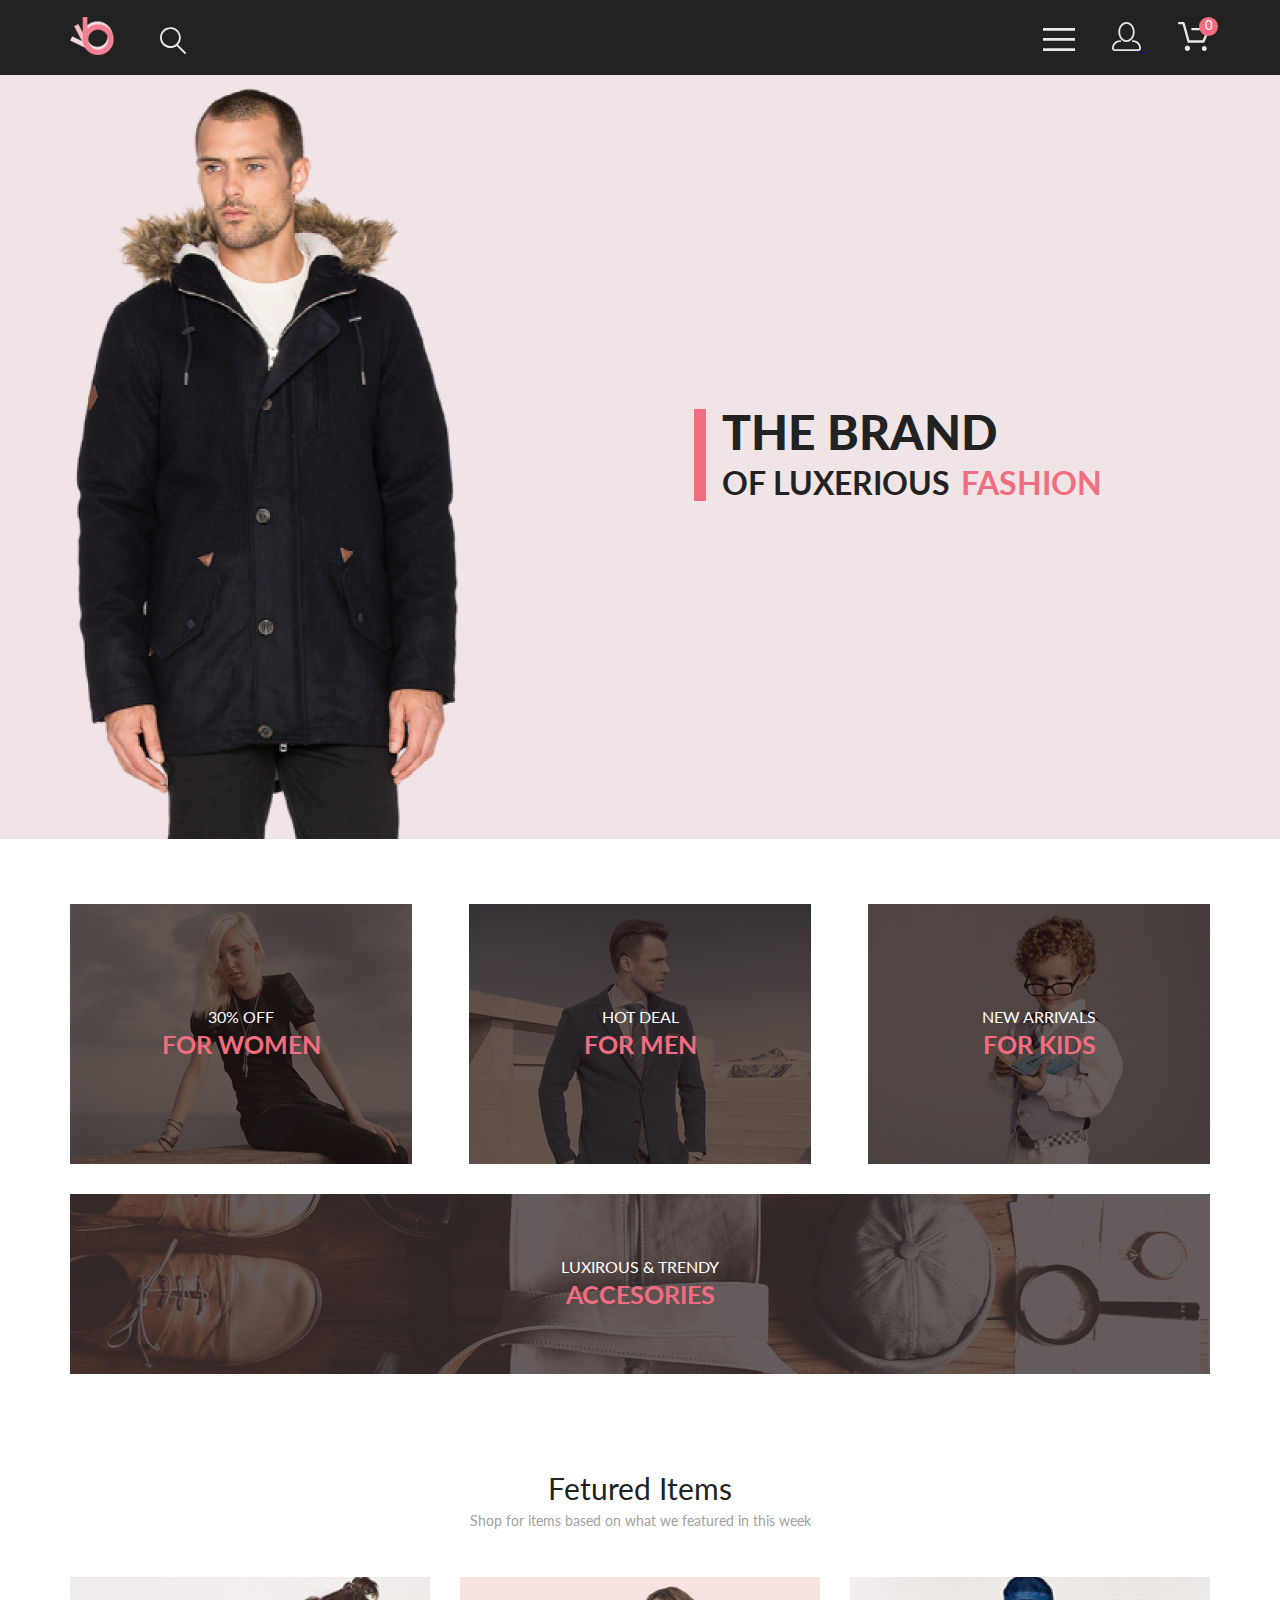
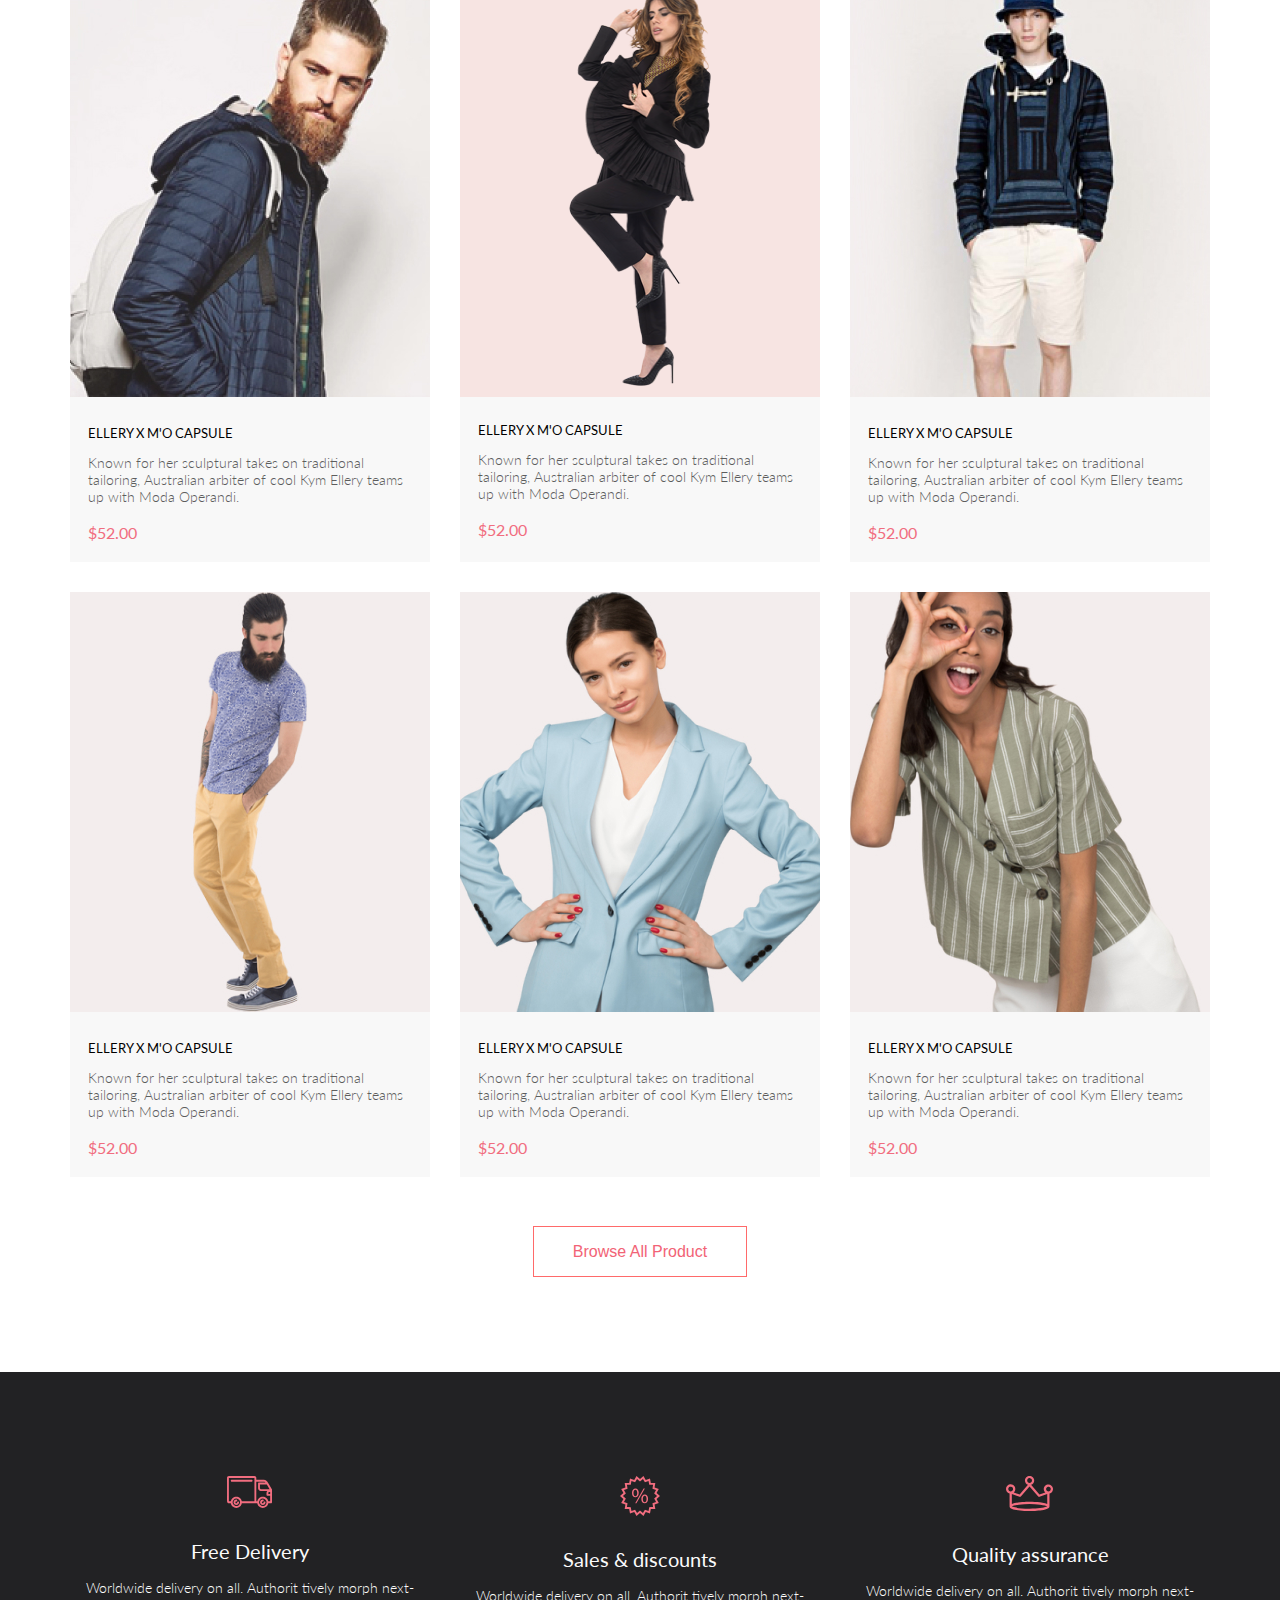
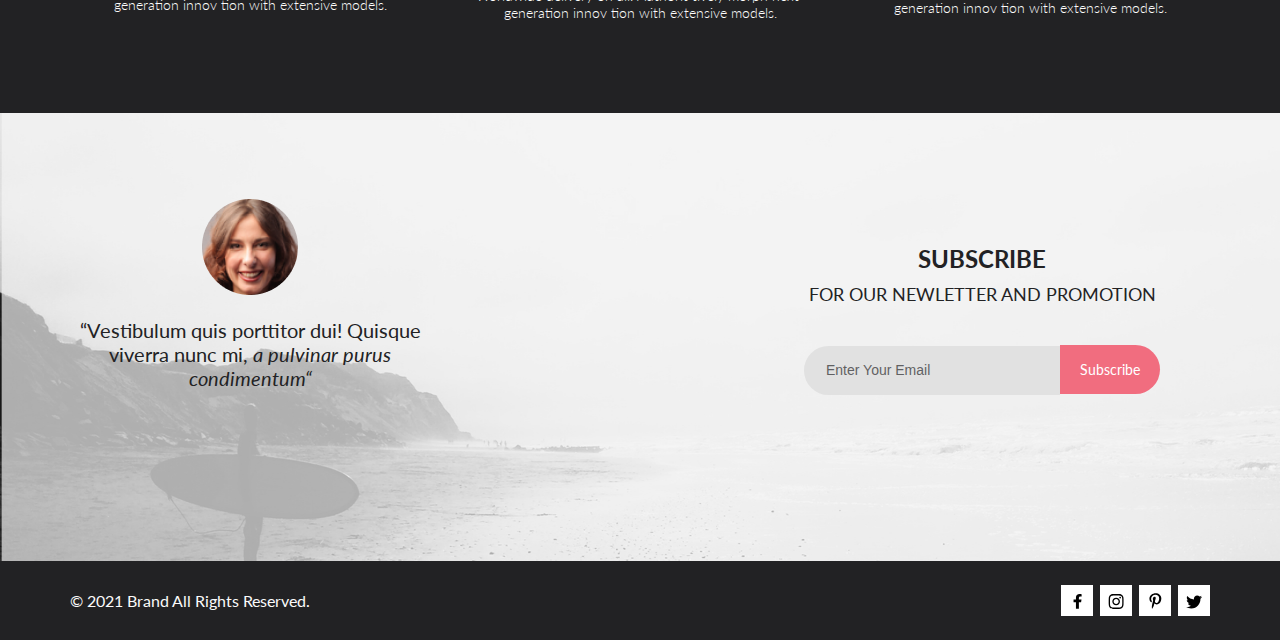
<file: index.html>
<!DOCTYPE html>
<html lang="en">

<head>
    <meta charset="UTF-8">
    <meta http-equiv="X-UA-Compatible" content="IE=edge">
    <meta name="viewport" content="width=device-width, initial-scale=1.0">
    <title>Index page</title>
    <link rel="stylesheet" href="css/style.css">
    <link rel="preconnect" href="https://fonts.googleapis.com">
    <link rel="preconnect" href="https://fonts.gstatic.com" crossorigin>
    <link href="https://fonts.googleapis.com/css2?family=Lato:wght@300;400;700;900&display=swap" rel="stylesheet">
</head>

<body>
    <header class="navigation">
        <div class="container">
            <div class="nav__items">
                <div class="left__nav">
                    <a href="index.html"><img src="img/index/menu/logo.svg" alt="logo" class="logo"></a>
                    <a href="product.html" class="search"><svg width="27" height="28" viewBox="0 0 27 28"
                            xmlns="http://www.w3.org/2000/svg">
                            <path
                                d="M19.0596 17.6259C20.6713 15.8658 21.6282 13.6048 21.7698 11.2225C21.9113 8.84018 21.2288 6.48173 19.8369 4.54318C18.445 2.60463 16.4285 1.20404 14.126 0.576619C11.8234 -0.0508009 9.3751 0.13316 7.19217 1.09761C5.00923 2.06205 3.22463 3.74825 2.13804 5.87302C1.05145 7.9978 0.729054 10.4318 1.225 12.7661C1.72094 15.1005 3.00501 17.1932 4.86158 18.6927C6.71814 20.1922 9.03413 21.0072 11.4206 21.0009C13.673 21.004 15.8645 20.27 17.6606 18.9109L25.4086 26.7179C25.4941 26.807 25.5965 26.8781 25.7099 26.927C25.8232 26.9759 25.9452 27.0017 26.0686 27.0029C26.1923 27.0033 26.3148 26.9782 26.4283 26.9292C26.5419 26.8801 26.6441 26.8082 26.7286 26.7179C26.9025 26.537 26.9997 26.2958 26.9997 26.0449C26.9997 25.794 26.9025 25.5528 26.7286 25.3719L19.0596 17.6259ZM2.88662 10.5009C2.89946 8.81563 3.41094 7.17187 4.35659 5.77685C5.30224 4.38183 6.63972 3.29801 8.20044 2.662C9.76115 2.02599 11.4752 1.86627 13.1266 2.20298C14.7779 2.53969 16.2926 3.35775 17.4797 4.55404C18.6668 5.75033 19.4732 7.27129 19.7972 8.92519C20.1212 10.5791 19.9483 12.2919 19.3002 13.8476C18.6522 15.4034 17.5581 16.7325 16.1559 17.6674C14.7536 18.6023 13.1059 19.1011 11.4206 19.1009C9.14916 19.0901 6.97482 18.1784 5.37484 16.566C3.77486 14.9537 2.87998 12.7724 2.88662 10.5009Z" />
                        </svg>
                    </a>
                </div>

                <div class="right__nav">
                    <a href="#"><svg width="32" height="23" viewBox="0 0 32 23" class="right__nav__burger"
                            xmlns="http://www.w3.org/2000/svg">
                            <path d="M0 23V20.31H32V23H0ZM0 12.76V10.07H32V12.76H0ZM0 2.69V0H32V2.69H0Z" />
                        </svg></a>

                    <nav class="main-menu main-menu-close">
                        <!--main-menu-close-->
                        <div class="main-menu-box">
                            <button class="main-menu-close-btn"><svg width="13" height="13" viewBox="0 0 13 13"
                                    class="main-menu-close-btn-svg" xmlns="http://www.w3.org/2000/svg">
                                    <path
                                        d="M7.4158 6.00409L11.7158 1.71409C11.9041 1.52579 12.0099 1.27039 12.0099 1.00409C12.0099 0.73779 11.9041 0.482395 11.7158 0.294092C11.5275 0.105788 11.2721 0 11.0058 0C10.7395 0 10.4841 0.105788 10.2958 0.294092L6.0058 4.59409L1.7158 0.294092C1.52749 0.105788 1.2721 -1.9841e-09 1.0058 0C0.739497 1.9841e-09 0.484102 0.105788 0.295798 0.294092C0.107495 0.482395 0.0017066 0.73779 0.0017066 1.00409C0.0017066 1.27039 0.107495 1.52579 0.295798 1.71409L4.5958 6.00409L0.295798 10.2941C0.20207 10.3871 0.127676 10.4977 0.0769072 10.6195C0.0261385 10.7414 0 10.8721 0 11.0041C0 11.1361 0.0261385 11.2668 0.0769072 11.3887C0.127676 11.5105 0.20207 11.6211 0.295798 11.7141C0.388761 11.8078 0.499362 11.8822 0.621222 11.933C0.743081 11.9838 0.873786 12.0099 1.0058 12.0099C1.13781 12.0099 1.26852 11.9838 1.39038 11.933C1.51223 11.8822 1.62284 11.8078 1.7158 11.7141L6.0058 7.41409L10.2958 11.7141C10.3888 11.8078 10.4994 11.8822 10.6212 11.933C10.7431 11.9838 10.8738 12.0099 11.0058 12.0099C11.1378 12.0099 11.2685 11.9838 11.3904 11.933C11.5122 11.8822 11.6228 11.8078 11.7158 11.7141C11.8095 11.6211 11.8839 11.5105 11.9347 11.3887C11.9855 11.2668 12.0116 11.1361 12.0116 11.0041C12.0116 10.8721 11.9855 10.7414 11.9347 10.6195C11.8839 10.4977 11.8095 10.3871 11.7158 10.2941L7.4158 6.00409Z" />
                                </svg></button>
                            <p class="main-menu-title">MENU</p>
                            <ul class="main-menu-list">
                                <li class="main-menu-item"><a href="catalog.html" class="main-menu-link">MAN</a>
                                    <ul class="main-submenu">
                                        <li class="main-submenu-item"><a href="#"
                                                class="main-submenu-link">Accessories</a>
                                        </li>
                                        <li class="main-submenu-item"><a href="#" class="main-submenu-link">Bags</a>
                                        </li>
                                        <li class="main-submenu-item"><a href="#" class="main-submenu-link">Denim</a>
                                        </li>
                                        <li class="main-submenu-item"><a href="#" class="main-submenu-link">T-Shirts</a>
                                        </li>
                                    </ul>
                                </li>
                                <li class="main-menu-item"><a href="catalog.html" class="main-menu-link">WOMAN</a>
                                    <ul class="main-submenu">
                                        <li class="main-submenu-item"><a href="#"
                                                class="main-submenu-link">Accessories</a>
                                        </li>
                                        <li class="main-submenu-item"><a href="#" class="main-submenu-link">Jackets &
                                                Coats</a>
                                        </li>
                                        <li class="main-submenu-item"><a href="#" class="main-submenu-link">Polos</a>
                                        </li>
                                        <li class="main-submenu-item"><a href="#" class="main-submenu-link">T-Shirts</a>
                                        </li>
                                        <li class="main-submenu-item"><a href="#" class="main-submenu-link">Shirts</a>
                                        </li>
                                    </ul>
                                </li>
                                <li class="main-menu-item"><a href="catalog.html" class="main-menu-link">KIDS</a>
                                    <ul class="main-submenu">
                                        <li class="main-submenu-item"><a href="#"
                                                class="main-submenu-link">Accessories</a>
                                        </li>
                                        <li class="main-submenu-item"><a href="#" class="main-submenu-link">Jackets &
                                                Coats</a></li>
                                        <li class="main-submenu-item"><a href="#" class="main-submenu-link">Polos</a>
                                        </li>
                                        <li class="main-submenu-item"><a href="#" class="main-submenu-link">T-Shirts</a>
                                        </li>
                                        <li class="main-submenu-item"><a href="#" class="main-submenu-link">Shirts</a>
                                        </li>
                                        <li class="main-submenu-item"><a href="#" class="main-submenu-link">Bags</a>
                                        </li>
                                    </ul>
                                </li>
                                <li class="main-menu-item"><a href="registration.html"
                                        class="main-menu-link">Registration</a>
                            </ul>
                        </div>
                    </nav>

                    <a href="registration.html" class="profile">
                        <svg width="29" height="29" viewBox="0 0 29 29" xmlns="http://www.w3.org/2000/svg"
                            class="right__nav__profile">
                            <path
                                d="M14.5 19.937C19 19.937 22.656 15.464 22.656 9.968C22.656 4.472 19 0 14.5 0C13.3631 0.0217413 12.2463 0.303398 11.2351 0.823397C10.2239 1.34339 9.34507 2.08794 8.66602 3C7.12663 4.99573 6.30819 7.45381 6.34399 9.974C6.34399 15.465 10 19.937 14.5 19.937ZM14.5 1.813C18 1.813 20.844 5.472 20.844 9.969C20.844 14.466 17.998 18.125 14.5 18.125C11.002 18.125 8.15603 14.465 8.15503 9.969C8.15403 5.473 11 1.813 14.5 1.813ZM20.844 18.125C20.6036 18.125 20.373 18.2205 20.203 18.3905C20.033 18.5605 19.9375 18.7911 19.9375 19.0315C19.9375 19.2719 20.033 19.5025 20.203 19.6725C20.373 19.8425 20.6036 19.938 20.844 19.938C22.526 19.9399 24.1386 20.6088 25.3279 21.7982C26.5172 22.9875 27.1861 24.6 27.188 26.282C27.1875 26.5221 27.0918 26.7523 26.922 26.9221C26.7522 27.0918 26.5221 27.1875 26.282 27.188H2.71997C2.47985 27.1875 2.24975 27.0918 2.07996 26.9221C1.91016 26.7523 1.81449 26.5221 1.81396 26.282C1.81608 24.6001 2.48517 22.9877 3.67444 21.7985C4.86371 20.6092 6.47608 19.9401 8.15796 19.938C8.39824 19.938 8.62868 19.8425 8.79858 19.6726C8.96849 19.5027 9.06396 19.2723 9.06396 19.032C9.06396 18.7917 8.96849 18.5613 8.79858 18.3914C8.62868 18.2215 8.39824 18.126 8.15796 18.126C5.99541 18.1279 3.92201 18.9875 2.39258 20.5164C0.863144 22.0453 0.00264777 24.1185 0 26.281C0.000794067 27.0019 0.287502 27.693 0.797241 28.2027C1.30698 28.7125 1.99811 28.9992 2.71899 29H26.282C27.0027 28.9989 27.6936 28.7121 28.2031 28.2024C28.7126 27.6927 28.9992 27.0017 29 26.281C28.9974 24.1187 28.1372 22.0457 26.6083 20.5168C25.0793 18.9878 23.0063 18.1276 20.844 18.125Z" />
                        </svg>
                    </a>
                    <div class="basket__img"><a href="#"><svg width="32" height="29" viewBox="0 0 32 29"
                                xmlns="http://www.w3.org/2000/svg" class="right__nav__basket">
                                <path
                                    d="M26.2009 29C25.5532 28.9738 24.9415 28.6948 24.4972 28.2227C24.0529 27.7506 23.8114 27.1232 23.8245 26.475C23.8376 25.8269 24.1043 25.2097 24.5673 24.7559C25.0303 24.3022 25.6527 24.048 26.301 24.048C26.9493 24.048 27.5717 24.3022 28.0347 24.7559C28.4977 25.2097 28.7644 25.8269 28.7775 26.475C28.7906 27.1232 28.549 27.7506 28.1047 28.2227C27.6604 28.6948 27.0488 28.9738 26.401 29H26.2009ZM6.75293 26.32C6.75293 25.79 6.91011 25.2718 7.20459 24.8311C7.49907 24.3904 7.91764 24.0469 8.40735 23.844C8.89705 23.6412 9.43594 23.5881 9.95581 23.6915C10.4757 23.7949 10.9532 24.0502 11.328 24.425C11.7028 24.7998 11.9581 25.2773 12.0615 25.7972C12.1649 26.317 12.1118 26.8559 11.9089 27.3456C11.7061 27.8353 11.3626 28.2539 10.9219 28.5483C10.4812 28.8428 9.96304 29 9.43298 29C9.08087 29.0003 8.73212 28.9311 8.40674 28.7966C8.08136 28.662 7.78569 28.4646 7.53662 28.2158C7.28755 27.9669 7.09001 27.6713 6.9552 27.3461C6.82039 27.0208 6.75098 26.6721 6.75098 26.32H6.75293ZM10.553 20.686C10.2935 20.6868 10.0409 20.6024 9.83411 20.4457C9.62727 20.2891 9.47758 20.0689 9.40796 19.819L4.57495 2.36401H1.18201C0.868521 2.36401 0.567859 2.23947 0.346191 2.01781C0.124523 1.79614 0 1.49549 0 1.18201C0 0.868519 0.124523 0.567873 0.346191 0.346205C0.567859 0.124537 0.868521 5.81268e-06 1.18201 5.81268e-06H5.46301C5.7225 -0.00080736 5.97504 0.0837201 6.18176 0.240568C6.38848 0.397416 6.53784 0.617884 6.60693 0.868006L11.4399 18.323H24.6179L29.001 8.27501H14.401C14.2428 8.27961 14.0854 8.25242 13.9379 8.19507C13.7904 8.13771 13.6559 8.05134 13.5424 7.94108C13.4288 7.83082 13.3386 7.69891 13.277 7.55315C13.2154 7.40739 13.1836 7.25075 13.1836 7.0925C13.1836 6.93426 13.2154 6.77762 13.277 6.63186C13.3386 6.4861 13.4288 6.35419 13.5424 6.24393C13.6559 6.13367 13.7904 6.0473 13.9379 5.98994C14.0854 5.93259 14.2428 5.90541 14.401 5.91001H30.814C31.0097 5.90996 31.2022 5.95866 31.3744 6.05172C31.5465 6.14478 31.6928 6.27926 31.7999 6.44301C31.9078 6.60729 31.9734 6.79569 31.9908 6.99145C32.0083 7.18721 31.9771 7.38424 31.9 7.565L26.495 19.977C26.4026 20.1876 26.251 20.3668 26.0585 20.4927C25.866 20.6186 25.641 20.6858 25.411 20.686H10.553Z" />
                            </svg>
                        </a>

                        <div class="basket hidden">
                            <div class="basketRow basketHeader">
                                <div>Название товара</div>
                                <div>Количество</div>
                                <div>Цена за шт.</div>
                                <div>Итого</div>
                            </div>

                            <div class="basketTotal">
                                Товаров в корзине на сумму:
                                $<span class="basketTotalValue">0</span>
                            </div>
                        </div>

                    </div>



                </div>
            </div>
        </div>
        </div>
    </header>

    <section class="top">
        <div class="container">
            <div class="d-flex">
                <img src="img/index/manmain.png" alt="man-main" class="manmain">
                <h1 class="caption">THE BRAND <br> <span class="of_luxerios"> OF LUXERIOUS</span> <span
                        class="fashion">FASHION</span>
                </h1>
            </div>
        </div>
    </section>

    <div class="categories">
        <div class="container">
            <div class="categiries-top">
                <div class="top__women">
                    <!--<img src="img/index/categories/women.jpg" alt="women" class="women__img"> -->
                    <p class="img__text_overlay">30% OFF<br><span class="overlay__bolt">FOR WOMEN</span></p>
                </div>
                <div class="top__men">
                    <!--<img src="img/index/categories/men.jpg" alt="men" class="men__img"> -->
                    <p class="img__text_overlay">HOT DEAL<br><span class="overlay__bolt">FOR MEN</span></p>
                </div>
                <div class="top__kids">
                    <!--<img src="img/index/categories/kids.jpg" alt="kids" class="kids__img">-->
                    <p class="img__text_overlay">NEW ARRIVALS<br><span class="overlay__bolt">FOR KIDS</span></p>
                </div>
            </div>
            <div class="categories-bottom">
                <div class="bottom__accesories">
                    <!--<img src="img/index/categories/accesories.jpg" alt="accesories" class="img__text">-->
                    <p class="img__text_overlay">LUXIROUS & TRENDY<br><span class="overlay__bolt">ACCESORIES</span></p>
                </div>
            </div>
        </div>
    </div>

    <section class="fetured">
        <div class="container">
            <h2 class="featured-title">Fetured Items</h2>
            <p class="featured-text">Shop for items based on what we featured in this week</p>

            <div class="items">
                <div class="items-card">
                    <img src="img/index/features/card1.jpg" alt="card1">
                    <div class="items-card-overlay">
                        <button class="items-card-btn"><img class="items-card-btn-img" src="img/index/shop.svg"
                                alt="shop">
                            Add to Cart
                        </button>
                    </div>
                    <h3 class="cart-title"><a href="product.html">ELLERY X M'O CAPSULE</a></h3>
                    <p class="card-text">Known for her sculptural takes on traditional tailoring, Australian arbiter of
                        cool
                        Kym Ellery teams up with Moda Operandi.</p>
                    <p class="card-price">$52.00</p>
                </div>
                <div class="items-card">
                    <div class="card2-background">
                        <img src="img/index/features/card2.png" alt="card2">
                    </div>
                    <div class="items-card-overlay">
                        <button class="items-card-btn"><img class="items-card-btn-img" src="img/index/shop.svg"
                                alt="shop">
                            Add to Cart
                        </button>
                    </div>
                    <h3 class="cart-title"><a href="product.html">ELLERY X M'O CAPSULE</a></h3>
                    <p class="card-text">Known for her sculptural takes on traditional tailoring, Australian arbiter of
                        cool
                        Kym Ellery teams up with Moda Operandi.</p>
                    <p class="card-price">$52.00</p>
                </div>
                <div class="items-card">
                    <img src="img/index/features/card3.jpg" alt="card3">
                    <div class="items-card-overlay">
                        <button class="items-card-btn"><img class="items-card-btn-img" src="img/index/shop.svg"
                                alt="shop">
                            Add to Cart
                        </button>
                    </div>
                    <h3 class="cart-title"><a href="product.html">ELLERY X M'O CAPSULE</a></h3>
                    <p class="card-text">Known for her sculptural takes on traditional tailoring, Australian arbiter of
                        cool
                        Kym Ellery teams up with Moda Operandi.</p>
                    <p class="card-price">$52.00</p>
                </div>

                <div class="items-card">
                    <img src="img/index/features/card4.jpg" alt="card4">
                    <div class="items-card-overlay">
                        <button class="items-card-btn"><img class="items-card-btn-img" src="img/index/shop.svg"
                                alt="shop">
                            Add to Cart
                        </button>
                    </div>
                    <h3 class="cart-title"><a href="product.html">ELLERY X M'O CAPSULE</a></h3>
                    <p class="card-text">Known for her sculptural takes on traditional tailoring, Australian arbiter of
                        cool
                        Kym Ellery teams up with Moda Operandi.</p>
                    <p class="card-price">$52.00</p>
                </div>
                <div class="items-card">
                    <img src="img/index/features/card5.jpg" alt="card5">
                    <div class="items-card-overlay">
                        <button class="items-card-btn"><img class="items-card-btn-img" src="img/index/shop.svg"
                                alt="shop">
                            Add to Cart
                        </button>
                    </div>
                    <h3 class="cart-title"><a href="product.html">ELLERY X M'O CAPSULE</a></h3>
                    <p class="card-text">Known for her sculptural takes on traditional tailoring, Australian arbiter of
                        cool
                        Kym Ellery teams up with Moda Operandi.</p>
                    <p class="card-price">$52.00</p>
                </div>
                <div class="items-card">
                    <img src="img/index/features/card6.jpg" alt="card6">
                    <div class="items-card-overlay">
                        <button class="items-card-btn"><img class="items-card-btn-img" src="img/index/shop.svg"
                                alt="shop">
                            Add to Cart
                        </button>
                    </div>
                    <h3 class="cart-title"><a href="product.html">ELLERY X M'O CAPSULE</a></h3>
                    <p class="card-text">Known for her sculptural takes on traditional tailoring, Australian arbiter of
                        cool
                        Kym Ellery teams up with Moda Operandi.</p>
                    <p class="card-price">$52.00</p>
                </div>
            </div>
            <div class="button">
                <button type="button" class="all-product-button" onclick="window.location.href='catalog.html'">Browse
                    All
                    Product </button>
            </div>
        </div>
    </section>

    <section class=" advantage">
        <div class="container">
            <div class="advantage__flex">
                <div class="advantage__cards">
                    <img src="img/index/advantge/delivery.svg" alt="delivery">
                    <h3 class="advantage__card__heading">Free Delivery</h3>
                    <p class="advantage__card__text">Worldwide delivery on all. Authorit tively morph
                        next-generation
                        innov
                        tion with extensive models.</p>
                </div>
                <div class="advantage__cards">
                    <img src="img/index/advantge/discont.svg" alt="discont">
                    <h3 class="advantage__card__heading">Sales & discounts</h3>
                    <p class="advantage__card__text">Worldwide delivery on all. Authorit tively morph
                        next-generation
                        innov
                        tion with extensive models.</p>
                </div>
                <div class="advantage__cards">
                    <img src="img/index/advantge/quality.svg" alt="quality">
                    <h3 class="advantage__card__heading">Quality assurance</h3>
                    <p class="advantage__card__text">Worldwide delivery on all. Authorit tively morph
                        next-generation
                        innov
                        tion with extensive models.</p>
                </div>
            </div>
        </div>
    </section>

    <section class="subscribe">
        <div class="container">
            <div class="subscribe__flex">
                <div class="intersect">
                    <img src="img/index/intersect.png" alt="intersect">
                    <p class="intersect__text">“Vestibulum quis porttitor dui! Quisque viverra nunc mi, <span
                            class="iatlic"> a pulvinar purus
                            condimentum“</span></p>
                </div>

                <div class="subcribe_input">
                    <h2 class="subcribe__text"><span class="bolt">SUBSCRIBE </span><br>FOR OUR NEWLETTER AND PROMOTION
                    </h2>
                    <form action="#">
                        <input type="email" placeholder="Enter Your Email" class="subcribe__submit-email">
                        <input type="submit" value="Subscribe" class="subcribe__submit-btn">
                    </form>

                </div>
            </div>
        </div>
    </section>

    <footer class="footer">
        <div class="container">
            <div class="footer__flex">
                <p class="footer__text">© 2021 Brand All Rights Reserved.</p>
                <div class="social__icons">
                    <div class="icons">
                        <svg class="icons__svg__hover" width="9" height="15" viewBox="0 0 9 15"
                            xmlns="http://www.w3.org/2000/svg">
                            <path
                                d="M8.08836 8.28L8.50686 5.61602H5.89022V3.88729C5.89022 3.15847 6.25574 2.44806 7.42765 2.44806H8.61722V0.179975C8.61722 0.179975 7.53772 0 6.50561 0C4.35073 0 2.9422 1.27593 2.9422 3.5857V5.61602H0.546875V8.28H2.9422V14.72H5.89022V8.28H8.08836Z" />
                        </svg>
                    </div>
                    <div class="icons">
                        <svg class="icons__svg__hover" width="16" height="15" viewBox="0 0 16 15"
                            xmlns="http://www.w3.org/2000/svg">
                            <path
                                d="M8.13897 3.68159C6.02383 3.68159 4.31774 5.38491 4.31774 7.49663C4.31774 9.60835 6.02383 11.3117 8.13897 11.3117C10.2541 11.3117 11.9602 9.60835 11.9602 7.49663C11.9602 5.38491 10.2541 3.68159 8.13897 3.68159ZM8.13897 9.9769C6.77211 9.9769 5.65467 8.8646 5.65467 7.49663C5.65467 6.12866 6.76878 5.01636 8.13897 5.01636C9.50915 5.01636 10.6233 6.12866 10.6233 7.49663C10.6233 8.8646 9.50583 9.9769 8.13897 9.9769ZM13.0078 3.52554C13.0078 4.02026 12.6087 4.41538 12.1165 4.41538C11.621 4.41538 11.2252 4.01694 11.2252 3.52554C11.2252 3.03413 11.6243 2.63569 12.1165 2.63569C12.6087 2.63569 13.0078 3.03413 13.0078 3.52554ZM15.5386 4.42866C15.4821 3.23667 15.2094 2.18081 14.3347 1.31089C13.4634 0.440967 12.4058 0.168701 11.2119 0.108936C9.9814 0.039209 6.29321 0.039209 5.0627 0.108936C3.8721 0.165381 2.81453 0.437646 1.93987 1.30757C1.06522 2.17749 0.795836 3.23335 0.735973 4.42534C0.666134 5.65386 0.666134 9.33608 0.735973 10.5646C0.79251 11.7566 1.06522 12.8124 1.93987 13.6824C2.81453 14.5523 3.86878 14.8246 5.0627 14.8843C6.29321 14.9541 9.9814 14.9541 11.2119 14.8843C12.4058 14.8279 13.4634 14.5556 14.3347 13.6824C15.2061 12.8124 15.4788 11.7566 15.5386 10.5646C15.6085 9.33608 15.6085 5.65718 15.5386 4.42866ZM13.949 11.8828C13.6895 12.5335 13.1874 13.0349 12.5322 13.2972C11.5511 13.6857 9.22314 13.596 8.13897 13.596C7.05479 13.596 4.72348 13.6824 3.74573 13.2972C3.09389 13.0382 2.59171 12.5369 2.32898 11.8828C1.93987 10.9033 2.02967 8.57905 2.02967 7.49663C2.02967 6.41421 1.9432 4.08667 2.32898 3.1105C2.58838 2.45972 3.09056 1.95835 3.74573 1.69604C4.7268 1.30757 7.05479 1.39722 8.13897 1.39722C9.22314 1.39722 11.5545 1.31089 12.5322 1.69604C13.184 1.95503 13.6862 2.4564 13.949 3.1105C14.3381 4.08999 14.2483 6.41421 14.2483 7.49663C14.2483 8.57905 14.3381 10.9066 13.949 11.8828Z" />
                        </svg>
                    </div>
                    <div class="icons">
                        <svg class="icons__svg__hover" width="13" height="16" viewBox="0 0 13 16"
                            xmlns="http://www.w3.org/2000/svg">
                            <path
                                d="M6.74032 0.203125C3.55564 0.203125 0.408203 2.34063 0.408203 5.8C0.408203 8 1.63738 9.25 2.38233 9.25C2.68963 9.25 2.86655 8.3875 2.86655 8.14375C2.86655 7.85313 2.13091 7.23438 2.13091 6.025C2.13091 3.5125 4.03055 1.73125 6.4889 1.73125C8.60271 1.73125 10.1671 2.94062 10.1671 5.1625C10.1671 6.82187 9.50597 9.93437 7.36422 9.93437C6.59133 9.93437 5.93018 9.37187 5.93018 8.56563C5.93018 7.38438 6.74963 6.24062 6.74963 5.02187C6.74963 2.95312 3.835 3.32812 3.835 5.82812C3.835 6.35313 3.90018 6.93437 4.13298 7.4125C3.70463 9.26875 2.82931 12.0344 2.82931 13.9469C2.82931 14.5375 2.91311 15.1188 2.96899 15.7094C3.07452 15.8281 3.02175 15.8156 3.18316 15.7563C4.74757 13.6 4.69169 13.1781 5.3994 10.3562C5.78119 11.0875 6.76826 11.4812 7.55046 11.4812C10.8469 11.4812 12.3275 8.24688 12.3275 5.33125C12.3275 2.22813 9.66427 0.203125 6.74032 0.203125Z" />
                        </svg>
                    </div>
                    <div class="icons">
                        <svg class="icons__svg__hover" width="17" height="14" viewBox="0 0 17 14"
                            xmlns="http://www.w3.org/2000/svg">
                            <path
                                d="M14.417 3.74052C14.427 3.88264 14.427 4.0248 14.427 4.16692C14.427 8.50192 11.1498 13.4969 5.15986 13.4969C3.31448 13.4969 1.60022 12.9588 0.158203 12.0248C0.420396 12.0552 0.67247 12.0654 0.944752 12.0654C2.46741 12.0654 3.8691 11.5476 4.98843 10.6644C3.5565 10.6339 2.3565 9.68977 1.94305 8.39027C2.14475 8.4207 2.34642 8.44102 2.5582 8.44102C2.85063 8.44102 3.14308 8.40039 3.41533 8.32936C1.92291 8.02477 0.803551 6.70498 0.803551 5.11108V5.07048C1.23715 5.31414 1.74139 5.46642 2.2758 5.4867C1.39849 4.89786 0.823727 3.8928 0.823727 2.75573C0.823727 2.14661 0.985041 1.58823 1.26741 1.10092C2.87077 3.09077 5.28086 4.39023 7.98334 4.53239C7.93293 4.28873 7.90266 4.03495 7.90266 3.78114C7.90266 1.97402 9.35477 0.501953 11.1598 0.501953C12.0976 0.501953 12.9446 0.897891 13.5396 1.53748C14.2757 1.39536 14.9816 1.12123 15.6068 0.745609C15.3648 1.50705 14.8505 2.14664 14.1749 2.5527C14.8304 2.48167 15.4657 2.29889 16.0505 2.04511C15.6069 2.69483 15.0522 3.27348 14.417 3.74052Z" />
                        </svg>
                    </div>
                </div>
            </div>
        </div>
    </footer>
    <!---->
    <script src="basket.js"></script>
</body>

</html>
</file>
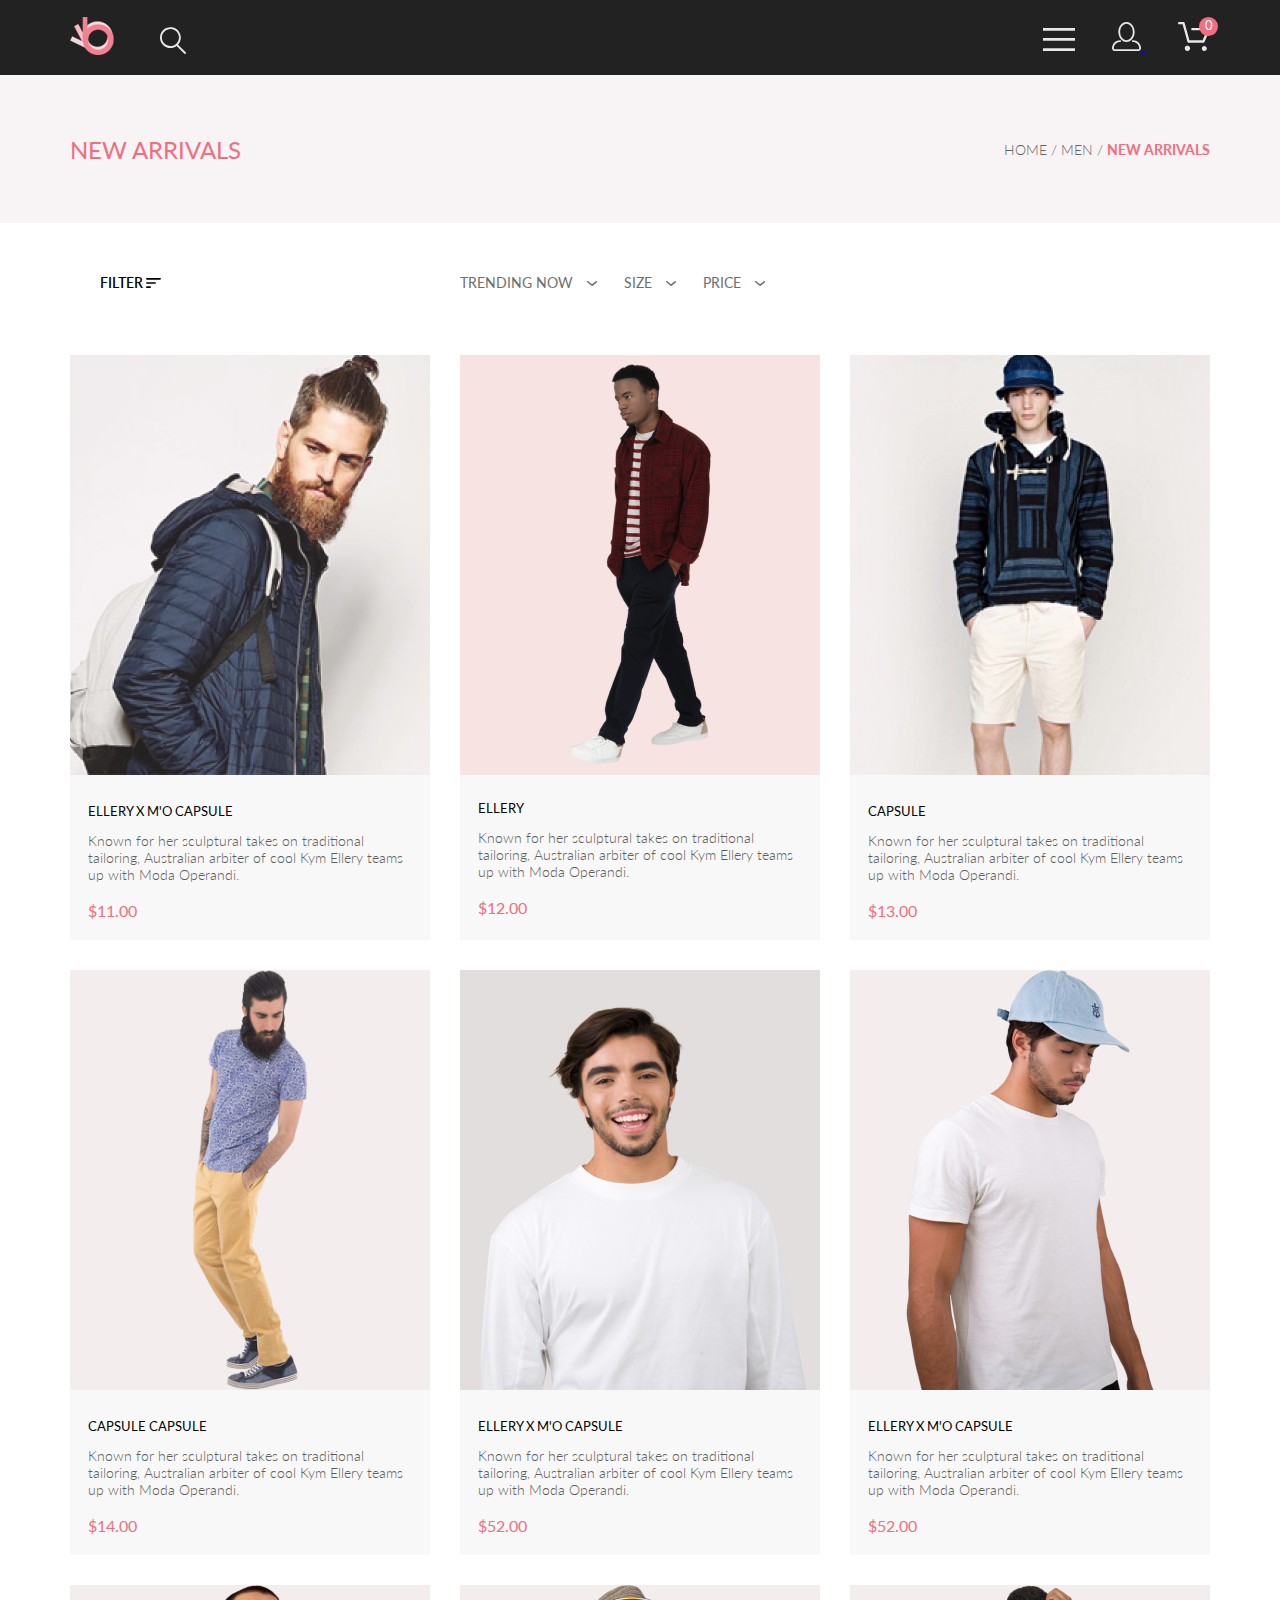
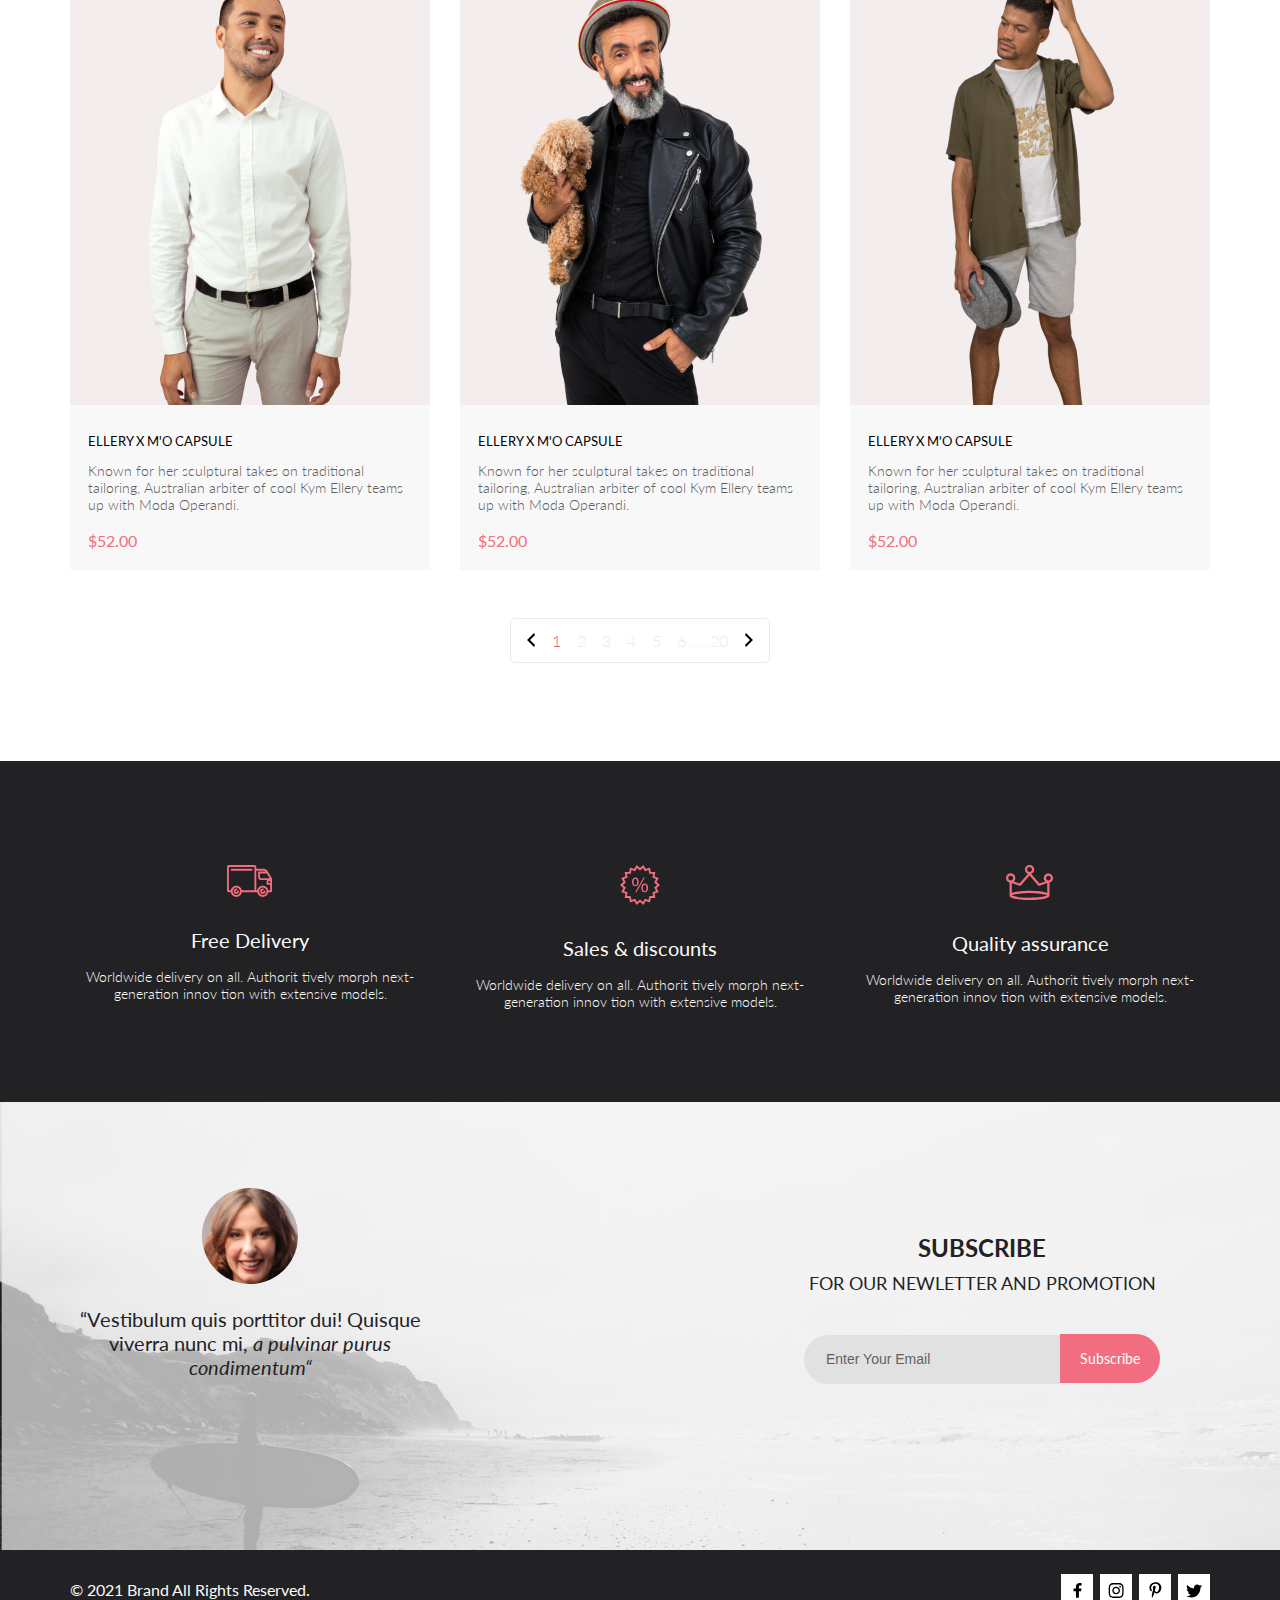
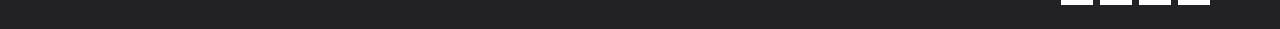
<file: catalog.html>
<!DOCTYPE html>
<html lang="en">

<head>
    <meta charset="UTF-8">
    <meta http-equiv="X-UA-Compatible" content="IE=edge">
    <meta name="viewport" content="width=device-width, initial-scale=1.0">
    <title>Catalog</title>
    <link rel="stylesheet" href="css/style.css">
    <link rel="preconnect" href="https://fonts.googleapis.com">
    <link rel="preconnect" href="https://fonts.gstatic.com" crossorigin>
    <link href="https://fonts.googleapis.com/css2?family=Lato:wght@300;400;700;900&display=swap" rel="stylesheet">
</head>

<body>
    <header class="navigation">
        <div class="container">
            <div class="nav__items">
                <div class="left__nav">
                    <a href="index.html"><img src="img/index/menu/logo.svg" alt="logo" class="logo"></a>
                    <a href="product.html" class="search"><svg width="27" height="28" viewBox="0 0 27 28"
                            xmlns="http://www.w3.org/2000/svg">
                            <path
                                d="M19.0596 17.6259C20.6713 15.8658 21.6282 13.6048 21.7698 11.2225C21.9113 8.84018 21.2288 6.48173 19.8369 4.54318C18.445 2.60463 16.4285 1.20404 14.126 0.576619C11.8234 -0.0508009 9.3751 0.13316 7.19217 1.09761C5.00923 2.06205 3.22463 3.74825 2.13804 5.87302C1.05145 7.9978 0.729054 10.4318 1.225 12.7661C1.72094 15.1005 3.00501 17.1932 4.86158 18.6927C6.71814 20.1922 9.03413 21.0072 11.4206 21.0009C13.673 21.004 15.8645 20.27 17.6606 18.9109L25.4086 26.7179C25.4941 26.807 25.5965 26.8781 25.7099 26.927C25.8232 26.9759 25.9452 27.0017 26.0686 27.0029C26.1923 27.0033 26.3148 26.9782 26.4283 26.9292C26.5419 26.8801 26.6441 26.8082 26.7286 26.7179C26.9025 26.537 26.9997 26.2958 26.9997 26.0449C26.9997 25.794 26.9025 25.5528 26.7286 25.3719L19.0596 17.6259ZM2.88662 10.5009C2.89946 8.81563 3.41094 7.17187 4.35659 5.77685C5.30224 4.38183 6.63972 3.29801 8.20044 2.662C9.76115 2.02599 11.4752 1.86627 13.1266 2.20298C14.7779 2.53969 16.2926 3.35775 17.4797 4.55404C18.6668 5.75033 19.4732 7.27129 19.7972 8.92519C20.1212 10.5791 19.9483 12.2919 19.3002 13.8476C18.6522 15.4034 17.5581 16.7325 16.1559 17.6674C14.7536 18.6023 13.1059 19.1011 11.4206 19.1009C9.14916 19.0901 6.97482 18.1784 5.37484 16.566C3.77486 14.9537 2.87998 12.7724 2.88662 10.5009Z" />
                        </svg>
                    </a>
                </div>

                <div class="right__nav">
                    <a href="#"><svg width="32" height="23" viewBox="0 0 32 23" class="right__nav__burger"
                            xmlns="http://www.w3.org/2000/svg">
                            <path d="M0 23V20.31H32V23H0ZM0 12.76V10.07H32V12.76H0ZM0 2.69V0H32V2.69H0Z" />
                        </svg></a>

                    <nav class="main-menu main-menu-close">
                        <!--main-menu-close-->
                        <div class="main-menu-box">
                            <button class="main-menu-close-btn"><svg width="13" height="13" viewBox="0 0 13 13"
                                    class="main-menu-close-btn-svg" xmlns="http://www.w3.org/2000/svg">
                                    <path
                                        d="M7.4158 6.00409L11.7158 1.71409C11.9041 1.52579 12.0099 1.27039 12.0099 1.00409C12.0099 0.73779 11.9041 0.482395 11.7158 0.294092C11.5275 0.105788 11.2721 0 11.0058 0C10.7395 0 10.4841 0.105788 10.2958 0.294092L6.0058 4.59409L1.7158 0.294092C1.52749 0.105788 1.2721 -1.9841e-09 1.0058 0C0.739497 1.9841e-09 0.484102 0.105788 0.295798 0.294092C0.107495 0.482395 0.0017066 0.73779 0.0017066 1.00409C0.0017066 1.27039 0.107495 1.52579 0.295798 1.71409L4.5958 6.00409L0.295798 10.2941C0.20207 10.3871 0.127676 10.4977 0.0769072 10.6195C0.0261385 10.7414 0 10.8721 0 11.0041C0 11.1361 0.0261385 11.2668 0.0769072 11.3887C0.127676 11.5105 0.20207 11.6211 0.295798 11.7141C0.388761 11.8078 0.499362 11.8822 0.621222 11.933C0.743081 11.9838 0.873786 12.0099 1.0058 12.0099C1.13781 12.0099 1.26852 11.9838 1.39038 11.933C1.51223 11.8822 1.62284 11.8078 1.7158 11.7141L6.0058 7.41409L10.2958 11.7141C10.3888 11.8078 10.4994 11.8822 10.6212 11.933C10.7431 11.9838 10.8738 12.0099 11.0058 12.0099C11.1378 12.0099 11.2685 11.9838 11.3904 11.933C11.5122 11.8822 11.6228 11.8078 11.7158 11.7141C11.8095 11.6211 11.8839 11.5105 11.9347 11.3887C11.9855 11.2668 12.0116 11.1361 12.0116 11.0041C12.0116 10.8721 11.9855 10.7414 11.9347 10.6195C11.8839 10.4977 11.8095 10.3871 11.7158 10.2941L7.4158 6.00409Z" />
                                </svg></button>
                            <p class="main-menu-title">MENU</p>
                            <ul class="main-menu-list">
                                <li class="main-menu-item"><a href="catalog.html" class="main-menu-link">MAN</a>
                                    <ul class="main-submenu">
                                        <li class="main-submenu-item"><a href="#"
                                                class="main-submenu-link">Accessories</a>
                                        </li>
                                        <li class="main-submenu-item"><a href="#" class="main-submenu-link">Bags</a>
                                        </li>
                                        <li class="main-submenu-item"><a href="#" class="main-submenu-link">Denim</a>
                                        </li>
                                        <li class="main-submenu-item"><a href="#" class="main-submenu-link">T-Shirts</a>
                                        </li>
                                    </ul>
                                </li>
                                <li class="main-menu-item"><a href="catalog.html" class="main-menu-link">WOMAN</a>
                                    <ul class="main-submenu">
                                        <li class="main-submenu-item"><a href="#"
                                                class="main-submenu-link">Accessories</a>
                                        </li>
                                        <li class="main-submenu-item"><a href="#" class="main-submenu-link">Jackets &
                                                Coats</a>
                                        </li>
                                        <li class="main-submenu-item"><a href="#" class="main-submenu-link">Polos</a>
                                        </li>
                                        <li class="main-submenu-item"><a href="#" class="main-submenu-link">T-Shirts</a>
                                        </li>
                                        <li class="main-submenu-item"><a href="#" class="main-submenu-link">Shirts</a>
                                        </li>
                                    </ul>
                                </li>
                                <li class="main-menu-item"><a href="catalog.html" class="main-menu-link">KIDS</a>
                                    <ul class="main-submenu">
                                        <li class="main-submenu-item"><a href="#"
                                                class="main-submenu-link">Accessories</a>
                                        </li>
                                        <li class="main-submenu-item"><a href="#" class="main-submenu-link">Jackets &
                                                Coats</a></li>
                                        <li class="main-submenu-item"><a href="#" class="main-submenu-link">Polos</a>
                                        </li>
                                        <li class="main-submenu-item"><a href="#" class="main-submenu-link">T-Shirts</a>
                                        </li>
                                        <li class="main-submenu-item"><a href="#" class="main-submenu-link">Shirts</a>
                                        </li>
                                        <li class="main-submenu-item"><a href="#" class="main-submenu-link">Bags</a>
                                        </li>
                                    </ul>
                                </li>
                                <li class="main-menu-item"><a href="registration.html"
                                        class="main-menu-link">Registration</a>
                            </ul>
                        </div>
                    </nav>

                    <a href="registration.html" class="profile">
                        <svg width="29" height="29" viewBox="0 0 29 29" xmlns="http://www.w3.org/2000/svg"
                            class="right__nav__profile">
                            <path
                                d="M14.5 19.937C19 19.937 22.656 15.464 22.656 9.968C22.656 4.472 19 0 14.5 0C13.3631 0.0217413 12.2463 0.303398 11.2351 0.823397C10.2239 1.34339 9.34507 2.08794 8.66602 3C7.12663 4.99573 6.30819 7.45381 6.34399 9.974C6.34399 15.465 10 19.937 14.5 19.937ZM14.5 1.813C18 1.813 20.844 5.472 20.844 9.969C20.844 14.466 17.998 18.125 14.5 18.125C11.002 18.125 8.15603 14.465 8.15503 9.969C8.15403 5.473 11 1.813 14.5 1.813ZM20.844 18.125C20.6036 18.125 20.373 18.2205 20.203 18.3905C20.033 18.5605 19.9375 18.7911 19.9375 19.0315C19.9375 19.2719 20.033 19.5025 20.203 19.6725C20.373 19.8425 20.6036 19.938 20.844 19.938C22.526 19.9399 24.1386 20.6088 25.3279 21.7982C26.5172 22.9875 27.1861 24.6 27.188 26.282C27.1875 26.5221 27.0918 26.7523 26.922 26.9221C26.7522 27.0918 26.5221 27.1875 26.282 27.188H2.71997C2.47985 27.1875 2.24975 27.0918 2.07996 26.9221C1.91016 26.7523 1.81449 26.5221 1.81396 26.282C1.81608 24.6001 2.48517 22.9877 3.67444 21.7985C4.86371 20.6092 6.47608 19.9401 8.15796 19.938C8.39824 19.938 8.62868 19.8425 8.79858 19.6726C8.96849 19.5027 9.06396 19.2723 9.06396 19.032C9.06396 18.7917 8.96849 18.5613 8.79858 18.3914C8.62868 18.2215 8.39824 18.126 8.15796 18.126C5.99541 18.1279 3.92201 18.9875 2.39258 20.5164C0.863144 22.0453 0.00264777 24.1185 0 26.281C0.000794067 27.0019 0.287502 27.693 0.797241 28.2027C1.30698 28.7125 1.99811 28.9992 2.71899 29H26.282C27.0027 28.9989 27.6936 28.7121 28.2031 28.2024C28.7126 27.6927 28.9992 27.0017 29 26.281C28.9974 24.1187 28.1372 22.0457 26.6083 20.5168C25.0793 18.9878 23.0063 18.1276 20.844 18.125Z" />
                        </svg>
                    </a>
                    <div class="basket__img"><a href="#"><svg width="32" height="29" viewBox="0 0 32 29"
                                xmlns="http://www.w3.org/2000/svg" class="right__nav__basket">
                                <path
                                    d="M26.2009 29C25.5532 28.9738 24.9415 28.6948 24.4972 28.2227C24.0529 27.7506 23.8114 27.1232 23.8245 26.475C23.8376 25.8269 24.1043 25.2097 24.5673 24.7559C25.0303 24.3022 25.6527 24.048 26.301 24.048C26.9493 24.048 27.5717 24.3022 28.0347 24.7559C28.4977 25.2097 28.7644 25.8269 28.7775 26.475C28.7906 27.1232 28.549 27.7506 28.1047 28.2227C27.6604 28.6948 27.0488 28.9738 26.401 29H26.2009ZM6.75293 26.32C6.75293 25.79 6.91011 25.2718 7.20459 24.8311C7.49907 24.3904 7.91764 24.0469 8.40735 23.844C8.89705 23.6412 9.43594 23.5881 9.95581 23.6915C10.4757 23.7949 10.9532 24.0502 11.328 24.425C11.7028 24.7998 11.9581 25.2773 12.0615 25.7972C12.1649 26.317 12.1118 26.8559 11.9089 27.3456C11.7061 27.8353 11.3626 28.2539 10.9219 28.5483C10.4812 28.8428 9.96304 29 9.43298 29C9.08087 29.0003 8.73212 28.9311 8.40674 28.7966C8.08136 28.662 7.78569 28.4646 7.53662 28.2158C7.28755 27.9669 7.09001 27.6713 6.9552 27.3461C6.82039 27.0208 6.75098 26.6721 6.75098 26.32H6.75293ZM10.553 20.686C10.2935 20.6868 10.0409 20.6024 9.83411 20.4457C9.62727 20.2891 9.47758 20.0689 9.40796 19.819L4.57495 2.36401H1.18201C0.868521 2.36401 0.567859 2.23947 0.346191 2.01781C0.124523 1.79614 0 1.49549 0 1.18201C0 0.868519 0.124523 0.567873 0.346191 0.346205C0.567859 0.124537 0.868521 5.81268e-06 1.18201 5.81268e-06H5.46301C5.7225 -0.00080736 5.97504 0.0837201 6.18176 0.240568C6.38848 0.397416 6.53784 0.617884 6.60693 0.868006L11.4399 18.323H24.6179L29.001 8.27501H14.401C14.2428 8.27961 14.0854 8.25242 13.9379 8.19507C13.7904 8.13771 13.6559 8.05134 13.5424 7.94108C13.4288 7.83082 13.3386 7.69891 13.277 7.55315C13.2154 7.40739 13.1836 7.25075 13.1836 7.0925C13.1836 6.93426 13.2154 6.77762 13.277 6.63186C13.3386 6.4861 13.4288 6.35419 13.5424 6.24393C13.6559 6.13367 13.7904 6.0473 13.9379 5.98994C14.0854 5.93259 14.2428 5.90541 14.401 5.91001H30.814C31.0097 5.90996 31.2022 5.95866 31.3744 6.05172C31.5465 6.14478 31.6928 6.27926 31.7999 6.44301C31.9078 6.60729 31.9734 6.79569 31.9908 6.99145C32.0083 7.18721 31.9771 7.38424 31.9 7.565L26.495 19.977C26.4026 20.1876 26.251 20.3668 26.0585 20.4927C25.866 20.6186 25.641 20.6858 25.411 20.686H10.553Z" />
                            </svg>
                        </a>

                        <div class="basket hidden">
                            <div class="basketRow basketHeader">
                                <div>Название товара</div>
                                <div>Количество</div>
                                <div>Цена за шт.</div>
                                <div>Итого</div>
                            </div>

                            <div class="basketTotal">
                                Товаров в корзине на сумму:
                                $<span class="basketTotalValue">0</span>
                            </div>
                        </div>

                    </div>



                </div>
            </div>
        </div>
        </div>
    </header>

    <section class="new__arrivals">
        <div class="container">
            <div class="new__arrivals__felx">
                <h2 class="new__arrivals__header">NEW ARRIVALS</h2>
                <div class="new_arrivals__link">
                    <a href="index.html" class="new_arrivals__link-home">HOME</a> /
                    <a href="#" class="new_arrivals__link-men">MEN</a> /
                    <a href="#" class="new_arrivals__link-active">NEW ARRIVALS</a>
                </div>
            </div>
        </div>
    </section>

    <div class="container">
        <div class="filter">
            <details class="filter__category">
                <summary class="filter__category-text"><span>FILTER </span> <svg width="15" height="10"
                        viewBox="0 0 15 10" fill="none" xmlns="http://www.w3.org/2000/svg">
                        <path
                            d="M0.833333 10H4.16667C4.625 10 5 9.625 5 9.16667C5 8.70833 4.625 8.33333 4.16667 8.33333H0.833333C0.375 8.33333 0 8.70833 0 9.16667C0 9.625 0.375 10 0.833333 10ZM0 0.833333C0 1.29167 0.375 1.66667 0.833333 1.66667H14.1667C14.625 1.66667 15 1.29167 15 0.833333C15 0.375 14.625 0 14.1667 0H0.833333C0.375 0 0 0.375 0 0.833333ZM0.833333 5.83333H9.16667C9.625 5.83333 10 5.45833 10 5C10 4.54167 9.625 4.16667 9.16667 4.16667H0.833333C0.375 4.16667 0 4.54167 0 5C0 5.45833 0.375 5.83333 0.833333 5.83333Z"
                            fill="black" />
                    </svg>
                </summary>

                <div class="filter-content">
                    <details class="filter-title">
                        <summary class="summary-title">CATEGORY</summary>
                        <ul class="filter-list">
                            <li class="filter-item"><a href="" class="filter-link">Accessories</a></li>
                            <li class="filter-item"><a href="" class="filter-link">Bags</a></li>
                            <li class="filter-item"><a href="" class="filter-link">Denim</a></li>
                            <li class="filter-item"><a href="" class="filter-link">Hoodies & Sweatshirts</a></li>
                            <li class="filter-item"><a href="" class="filter-link">Jackets & Coats</a></li>
                            <li class="filter-item"><a href="" class="filter-link">Polos</a></li>
                            <li class="filter-item"><a href="" class="filter-link">Shirts</a></li>
                            <li class="filter-item"><a href="" class="filter-link">Shoes</a></li>
                            <li class="filter-item"><a href="" class="filter-link">Sweaters & Knits</a></li>
                            <li class="filter-item"><a href="" class="filter-link">T-Shirts</a></li>
                            <li class="filter-item"><a href="" class="filter-link">Tanks</a></li>
                        </ul>
                    </details>

                    <details class="filter-title">
                        <summary class="summary-title">BRAND</summary>
                        <ul class="filter-list">
                            <li class="filter-item"><a href="" class="filter-link">Tanks</a></li>
                            <li class="filter-item"><a href="" class="filter-link">Tanks</a></li>
                            <li class="filter-item"><a href="" class="filter-link">Tanks</a></li>
                            <li class="filter-item"><a href="" class="filter-link">Tanks</a></li>
                        </ul>
                    </details>

                    <details class="filter-title">
                        <summary class="summary-title">DESIGNER</summary>
                        <ul class="filter-list">
                            <li class="filter-item"><a href="" class="filter-link">Tanks</a></li>
                            <li class="filter-item"><a href="" class="filter-link">Tanks</a></li>
                            <li class="filter-item"><a href="" class="filter-link">Tanks</a></li>
                            <li class="filter-item"><a href="" class="filter-link">Tanks</a></li>
                        </ul>
                    </details>
                </div>

            </details>

            <div class="filter__type">
                <p class="filter__type-text">TRENDING NOW <svg width="11" height="6" viewBox="0 0 11 6" fill="none"
                        xmlns="http://www.w3.org/2000/svg">
                        <path
                            d="M5.00214 5.00214C4.83521 5.00247 4.67343 4.94433 4.54488 4.83782L0.258102 1.2655C0.112196 1.14422 0.0204417 0.969958 0.00302325 0.781035C-0.0143952 0.592112 0.0439493 0.404007 0.165221 0.258101C0.286493 0.112196 0.460759 0.0204417 0.649682 0.00302327C0.838605 -0.0143952 1.02671 0.043949 1.17262 0.165221L5.00214 3.36602L8.83167 0.279536C8.90475 0.220188 8.98884 0.175869 9.0791 0.149125C9.16937 0.122382 9.26403 0.113741 9.35764 0.1237C9.45126 0.133659 9.54198 0.162021 9.6246 0.207156C9.70722 0.252292 9.7801 0.313311 9.83906 0.386705C9.90449 0.460167 9.95405 0.546351 9.98462 0.639855C10.0152 0.733359 10.0261 0.83217 10.0167 0.930097C10.0073 1.02802 9.97784 1.12296 9.93005 1.20895C9.88227 1.29494 9.81723 1.37013 9.73904 1.42982L5.45225 4.88068C5.32002 4.97036 5.16154 5.01312 5.00214 5.00214Z"
                            fill="#6F6E6E" />
                    </svg></p>
                <p class="filter__type-text">SIZE <svg width="11" height="6" viewBox="0 0 11 6" fill="none"
                        xmlns="http://www.w3.org/2000/svg">
                        <path
                            d="M5.00214 5.00214C4.83521 5.00247 4.67343 4.94433 4.54488 4.83782L0.258102 1.2655C0.112196 1.14422 0.0204417 0.969958 0.00302325 0.781035C-0.0143952 0.592112 0.0439493 0.404007 0.165221 0.258101C0.286493 0.112196 0.460759 0.0204417 0.649682 0.00302327C0.838605 -0.0143952 1.02671 0.043949 1.17262 0.165221L5.00214 3.36602L8.83167 0.279536C8.90475 0.220188 8.98884 0.175869 9.0791 0.149125C9.16937 0.122382 9.26403 0.113741 9.35764 0.1237C9.45126 0.133659 9.54198 0.162021 9.6246 0.207156C9.70722 0.252292 9.7801 0.313311 9.83906 0.386705C9.90449 0.460167 9.95405 0.546351 9.98462 0.639855C10.0152 0.733359 10.0261 0.83217 10.0167 0.930097C10.0073 1.02802 9.97784 1.12296 9.93005 1.20895C9.88227 1.29494 9.81723 1.37013 9.73904 1.42982L5.45225 4.88068C5.32002 4.97036 5.16154 5.01312 5.00214 5.00214Z"
                            fill="#6F6E6E" />
                    </svg></p>
                <p class="filter__type-text">PRICE <svg width="11" height="6" viewBox="0 0 11 6" fill="none"
                        xmlns="http://www.w3.org/2000/svg">
                        <path
                            d="M5.00214 5.00214C4.83521 5.00247 4.67343 4.94433 4.54488 4.83782L0.258102 1.2655C0.112196 1.14422 0.0204417 0.969958 0.00302325 0.781035C-0.0143952 0.592112 0.0439493 0.404007 0.165221 0.258101C0.286493 0.112196 0.460759 0.0204417 0.649682 0.00302327C0.838605 -0.0143952 1.02671 0.043949 1.17262 0.165221L5.00214 3.36602L8.83167 0.279536C8.90475 0.220188 8.98884 0.175869 9.0791 0.149125C9.16937 0.122382 9.26403 0.113741 9.35764 0.1237C9.45126 0.133659 9.54198 0.162021 9.6246 0.207156C9.70722 0.252292 9.7801 0.313311 9.83906 0.386705C9.90449 0.460167 9.95405 0.546351 9.98462 0.639855C10.0152 0.733359 10.0261 0.83217 10.0167 0.930097C10.0073 1.02802 9.97784 1.12296 9.93005 1.20895C9.88227 1.29494 9.81723 1.37013 9.73904 1.42982L5.45225 4.88068C5.32002 4.97036 5.16154 5.01312 5.00214 5.00214Z"
                            fill="#6F6E6E" />
                    </svg></p>
            </div>

        </div>
    </div>


    <section class="fetured">
        <div class="container">
            <div class="items">
                <div class="items-card" data-id="1" data-name="ELLERY X M'O CAPSULE" data-price="11">
                    <img src="img/catalog/card/man0.jpg" alt="man0">
                    <div class="items-card-overlay">
                        <button class="items-card-btn"><img class="items-card-btn-img" src="img/index/shop.svg"
                                alt="shop">
                            Add to Cart
                        </button>
                    </div>
                    <h3 class="cart-title"><a href="product.html">ELLERY X M'O CAPSULE</a></h3>
                    <p class="card-text">Known for her sculptural takes on traditional tailoring, Australian arbiter of
                        cool
                        Kym Ellery teams up with Moda Operandi.</p>
                    <p class="card-price">$11.00</p>
                </div>
                <div class="items-card" data-id="2" data-name="ELLERY" data-price="12">
                    <div class="card2-background">
                        <img src="img/catalog/card/man1.png" alt="man1">
                    </div>
                    <div class="items-card-overlay">
                        <button class="items-card-btn"><img class="items-card-btn-img" src="img/index/shop.svg"
                                alt="shop">
                            Add to Cart
                        </button>
                    </div>
                    <h3 class="cart-title"><a href="product.html">ELLERY</a></h3>
                    <p class="card-text">Known for her sculptural takes on traditional tailoring, Australian arbiter of
                        cool
                        Kym Ellery teams up with Moda Operandi.</p>
                    <p class="card-price">$12.00</p>
                </div>
                <div class="items-card" data-id="3" data-name="CAPSULE" data-price="13">
                    <img src="img/catalog/card/man2.jpg" alt="man2">
                    <div class="items-card-overlay">
                        <button class="items-card-btn"><img class="items-card-btn-img" src="img/index/shop.svg"
                                alt="shop">
                            Add to Cart
                        </button>
                    </div>
                    <h3 class="cart-title"><a href="product.html">CAPSULE</a></h3>
                    <p class="card-text">Known for her sculptural takes on traditional tailoring, Australian arbiter of
                        cool
                        Kym Ellery teams up with Moda Operandi.</p>
                    <p class="card-price">$13.00</p>
                </div>
                <div class="items-card" data-id="4" data-name="CAPSULE CAPSULE" data-price="14">
                    <img src="img/catalog/card/man3.jpg" alt="man3">
                    <div class="items-card-overlay">
                        <button class="items-card-btn"><img class="items-card-btn-img" src="img/index/shop.svg"
                                alt="shop">
                            Add to Cart
                        </button>
                    </div>
                    <h3 class="cart-title"><a href="product.html">CAPSULE CAPSULE</a></h3>
                    <p class="card-text">Known for her sculptural takes on traditional tailoring, Australian arbiter of
                        cool
                        Kym Ellery teams up with Moda Operandi.</p>
                    <p class="card-price">$14.00</p>
                </div>
                <div class="items-card">
                    <img src="img/catalog/card/man4.jpg" alt="man4">
                    <div class="items-card-overlay">
                        <button class="items-card-btn"><img class="items-card-btn-img" src="img/index/shop.svg"
                                alt="shop">
                            Add to Cart
                        </button>
                    </div>
                    <h3 class="cart-title"><a href="product.html">ELLERY X M'O CAPSULE</a></h3>
                    <p class="card-text">Known for her sculptural takes on traditional tailoring, Australian arbiter of
                        cool
                        Kym Ellery teams up with Moda Operandi.</p>
                    <p class="card-price">$52.00</p>
                </div>
                <div class="items-card">
                    <img src="img/catalog/card/man5.jpg" alt="man5">
                    <h3 class="cart-title"><a href="product.html">ELLERY X M'O CAPSULE</a></h3>
                    <div class="items-card-overlay">
                        <button class="items-card-btn"><img class="items-card-btn-img" src="img/index/shop.svg"
                                alt="shop">
                            Add to Cart
                        </button>
                    </div>
                    <p class="card-text">Known for her sculptural takes on traditional tailoring, Australian arbiter of
                        cool
                        Kym Ellery teams up with Moda Operandi.</p>
                    <p class="card-price">$52.00</p>
                </div>
                <div class="items-card">
                    <img src="img/catalog/card/man6.jpg" alt="man6">
                    <div class="items-card-overlay">
                        <button class="items-card-btn"><img class="items-card-btn-img" src="img/index/shop.svg"
                                alt="shop">
                            Add to Cart
                        </button>
                    </div>
                    <h3 class="cart-title"><a href="product.html">ELLERY X M'O CAPSULE</a></h3>
                    <p class="card-text">Known for her sculptural takes on traditional tailoring, Australian arbiter of
                        cool
                        Kym Ellery teams up with Moda Operandi.</p>
                    <p class="card-price">$52.00</p>
                </div>
                <div class="items-card">
                    <img src="img/catalog/card/man7.jpg" alt="man7">
                    <div class="items-card-overlay">
                        <button class="items-card-btn"><img class="items-card-btn-img" src="img/index/shop.svg"
                                alt="shop">
                            Add to Cart
                        </button>
                    </div>
                    <h3 class="cart-title"><a href="product.html">ELLERY X M'O CAPSULE</a></h3>
                    <p class="card-text">Known for her sculptural takes on traditional tailoring, Australian arbiter of
                        cool
                        Kym Ellery teams up with Moda Operandi.</p>
                    <p class="card-price">$52.00</p>
                </div>
                <div class="items-card">
                    <img src="img/catalog/card/man8.jpg" alt="man8">
                    <div class="items-card-overlay">
                        <button class="items-card-btn"><img class="items-card-btn-img" src="img/index/shop.svg"
                                alt="shop">
                            Add to Cart
                        </button>
                    </div>
                    <h3 class="cart-title"><a href="product.html">ELLERY X M'O CAPSULE</a></h3>
                    <p class="card-text">Known for her sculptural takes on traditional tailoring, Australian arbiter of
                        cool
                        Kym Ellery teams up with Moda Operandi.</p>
                    <p class="card-price">$52.00</p>
                </div>
            </div>

            <div class="center">
                <ul class="pagination">
                    <li><a href="#"><img src="img/catalog/paginat_right.svg" alt="paginat_left"
                                style="transform: scaleX(-1)"></a></li>
                    <li><a class="active" href="#">1</a></li>
                    <li><a href="#">2</a></li>
                    <li><a href="#">3</a></li>
                    <li><a href="#">4</a></li>
                    <li><a href="#">5</a></li>
                    <li><a href="#">6</a></li>
                    <li><a class="points" href="#">.....</a></li>
                    <li><a href="#">20</a></li>
                    <li><a href="#"><img src="img/catalog/paginat_right.svg" alt="paginat_right"></a></li>
                </ul>
            </div>
        </div>
    </section>

    <section class="advantage">
        <div class="container">
            <div class="advantage__flex">
                <div class="advantage__cards">
                    <img src="img/index/advantge/delivery.svg" alt="delivery">
                    <h3 class="advantage__card__heading">Free Delivery</h3>
                    <p class="advantage__card__text">Worldwide delivery on all. Authorit tively morph next-generation
                        innov
                        tion with extensive models.</p>
                </div>
                <div class="advantage__cards">
                    <img src="img/index/advantge/discont.svg" alt="discont">
                    <h3 class="advantage__card__heading">Sales & discounts</h3>
                    <p class="advantage__card__text">Worldwide delivery on all. Authorit tively morph next-generation
                        innov
                        tion with extensive models.</p>
                </div>
                <div class="advantage__cards">
                    <img src="img/index/advantge/quality.svg" alt="quality">
                    <h3 class="advantage__card__heading">Quality assurance</h3>
                    <p class="advantage__card__text">Worldwide delivery on all. Authorit tively morph next-generation
                        innov
                        tion with extensive models.</p>
                </div>
            </div>
        </div>
    </section>

    <section class="subscribe">
        <div class="container">
            <div class="subscribe__flex">
                <div class="intersect">
                    <img src="img/index/intersect.png" alt="intersect">
                    <p class="intersect__text">“Vestibulum quis porttitor dui! Quisque viverra nunc mi, <span
                            class="iatlic"> a pulvinar purus
                            condimentum“</span></p>
                </div>

                <div class="subcribe_input">
                    <h2 class="subcribe__text"><span class="bolt">SUBSCRIBE </span><br>FOR OUR NEWLETTER AND PROMOTION
                    </h2>
                    <form action="#">
                        <input type="email" placeholder="Enter Your Email" class="subcribe__submit-email">
                        <input type="submit" value="Subscribe" class="subcribe__submit-btn">
                    </form>

                </div>
            </div>
        </div>
    </section>

    <footer class="footer">
        <div class="container">
            <div class="footer__flex">
                <p class="footer__text">© 2021 Brand All Rights Reserved.</p>
                <div class="social__icons">
                    <div class="icons">
                        <svg class="icons__svg__hover" width="9" height="15" viewBox="0 0 9 15"
                            xmlns="http://www.w3.org/2000/svg">
                            <path
                                d="M8.08836 8.28L8.50686 5.61602H5.89022V3.88729C5.89022 3.15847 6.25574 2.44806 7.42765 2.44806H8.61722V0.179975C8.61722 0.179975 7.53772 0 6.50561 0C4.35073 0 2.9422 1.27593 2.9422 3.5857V5.61602H0.546875V8.28H2.9422V14.72H5.89022V8.28H8.08836Z" />
                        </svg>
                    </div>
                    <div class="icons">
                        <svg class="icons__svg__hover" width="16" height="15" viewBox="0 0 16 15"
                            xmlns="http://www.w3.org/2000/svg">
                            <path
                                d="M8.13897 3.68159C6.02383 3.68159 4.31774 5.38491 4.31774 7.49663C4.31774 9.60835 6.02383 11.3117 8.13897 11.3117C10.2541 11.3117 11.9602 9.60835 11.9602 7.49663C11.9602 5.38491 10.2541 3.68159 8.13897 3.68159ZM8.13897 9.9769C6.77211 9.9769 5.65467 8.8646 5.65467 7.49663C5.65467 6.12866 6.76878 5.01636 8.13897 5.01636C9.50915 5.01636 10.6233 6.12866 10.6233 7.49663C10.6233 8.8646 9.50583 9.9769 8.13897 9.9769ZM13.0078 3.52554C13.0078 4.02026 12.6087 4.41538 12.1165 4.41538C11.621 4.41538 11.2252 4.01694 11.2252 3.52554C11.2252 3.03413 11.6243 2.63569 12.1165 2.63569C12.6087 2.63569 13.0078 3.03413 13.0078 3.52554ZM15.5386 4.42866C15.4821 3.23667 15.2094 2.18081 14.3347 1.31089C13.4634 0.440967 12.4058 0.168701 11.2119 0.108936C9.9814 0.039209 6.29321 0.039209 5.0627 0.108936C3.8721 0.165381 2.81453 0.437646 1.93987 1.30757C1.06522 2.17749 0.795836 3.23335 0.735973 4.42534C0.666134 5.65386 0.666134 9.33608 0.735973 10.5646C0.79251 11.7566 1.06522 12.8124 1.93987 13.6824C2.81453 14.5523 3.86878 14.8246 5.0627 14.8843C6.29321 14.9541 9.9814 14.9541 11.2119 14.8843C12.4058 14.8279 13.4634 14.5556 14.3347 13.6824C15.2061 12.8124 15.4788 11.7566 15.5386 10.5646C15.6085 9.33608 15.6085 5.65718 15.5386 4.42866ZM13.949 11.8828C13.6895 12.5335 13.1874 13.0349 12.5322 13.2972C11.5511 13.6857 9.22314 13.596 8.13897 13.596C7.05479 13.596 4.72348 13.6824 3.74573 13.2972C3.09389 13.0382 2.59171 12.5369 2.32898 11.8828C1.93987 10.9033 2.02967 8.57905 2.02967 7.49663C2.02967 6.41421 1.9432 4.08667 2.32898 3.1105C2.58838 2.45972 3.09056 1.95835 3.74573 1.69604C4.7268 1.30757 7.05479 1.39722 8.13897 1.39722C9.22314 1.39722 11.5545 1.31089 12.5322 1.69604C13.184 1.95503 13.6862 2.4564 13.949 3.1105C14.3381 4.08999 14.2483 6.41421 14.2483 7.49663C14.2483 8.57905 14.3381 10.9066 13.949 11.8828Z" />
                        </svg>
                    </div>
                    <div class="icons">
                        <svg class="icons__svg__hover" width="13" height="16" viewBox="0 0 13 16"
                            xmlns="http://www.w3.org/2000/svg">
                            <path
                                d="M6.74032 0.203125C3.55564 0.203125 0.408203 2.34063 0.408203 5.8C0.408203 8 1.63738 9.25 2.38233 9.25C2.68963 9.25 2.86655 8.3875 2.86655 8.14375C2.86655 7.85313 2.13091 7.23438 2.13091 6.025C2.13091 3.5125 4.03055 1.73125 6.4889 1.73125C8.60271 1.73125 10.1671 2.94062 10.1671 5.1625C10.1671 6.82187 9.50597 9.93437 7.36422 9.93437C6.59133 9.93437 5.93018 9.37187 5.93018 8.56563C5.93018 7.38438 6.74963 6.24062 6.74963 5.02187C6.74963 2.95312 3.835 3.32812 3.835 5.82812C3.835 6.35313 3.90018 6.93437 4.13298 7.4125C3.70463 9.26875 2.82931 12.0344 2.82931 13.9469C2.82931 14.5375 2.91311 15.1188 2.96899 15.7094C3.07452 15.8281 3.02175 15.8156 3.18316 15.7563C4.74757 13.6 4.69169 13.1781 5.3994 10.3562C5.78119 11.0875 6.76826 11.4812 7.55046 11.4812C10.8469 11.4812 12.3275 8.24688 12.3275 5.33125C12.3275 2.22813 9.66427 0.203125 6.74032 0.203125Z" />
                        </svg>
                    </div>
                    <div class="icons">
                        <svg class="icons__svg__hover" width="17" height="14" viewBox="0 0 17 14"
                            xmlns="http://www.w3.org/2000/svg">
                            <path
                                d="M14.417 3.74052C14.427 3.88264 14.427 4.0248 14.427 4.16692C14.427 8.50192 11.1498 13.4969 5.15986 13.4969C3.31448 13.4969 1.60022 12.9588 0.158203 12.0248C0.420396 12.0552 0.67247 12.0654 0.944752 12.0654C2.46741 12.0654 3.8691 11.5476 4.98843 10.6644C3.5565 10.6339 2.3565 9.68977 1.94305 8.39027C2.14475 8.4207 2.34642 8.44102 2.5582 8.44102C2.85063 8.44102 3.14308 8.40039 3.41533 8.32936C1.92291 8.02477 0.803551 6.70498 0.803551 5.11108V5.07048C1.23715 5.31414 1.74139 5.46642 2.2758 5.4867C1.39849 4.89786 0.823727 3.8928 0.823727 2.75573C0.823727 2.14661 0.985041 1.58823 1.26741 1.10092C2.87077 3.09077 5.28086 4.39023 7.98334 4.53239C7.93293 4.28873 7.90266 4.03495 7.90266 3.78114C7.90266 1.97402 9.35477 0.501953 11.1598 0.501953C12.0976 0.501953 12.9446 0.897891 13.5396 1.53748C14.2757 1.39536 14.9816 1.12123 15.6068 0.745609C15.3648 1.50705 14.8505 2.14664 14.1749 2.5527C14.8304 2.48167 15.4657 2.29889 16.0505 2.04511C15.6069 2.69483 15.0522 3.27348 14.417 3.74052Z" />
                        </svg>
                    </div>
                </div>
            </div>
        </div>
    </footer>
    <!---->

    <script src="basket.js"></script>
</body>


</html>
</file>
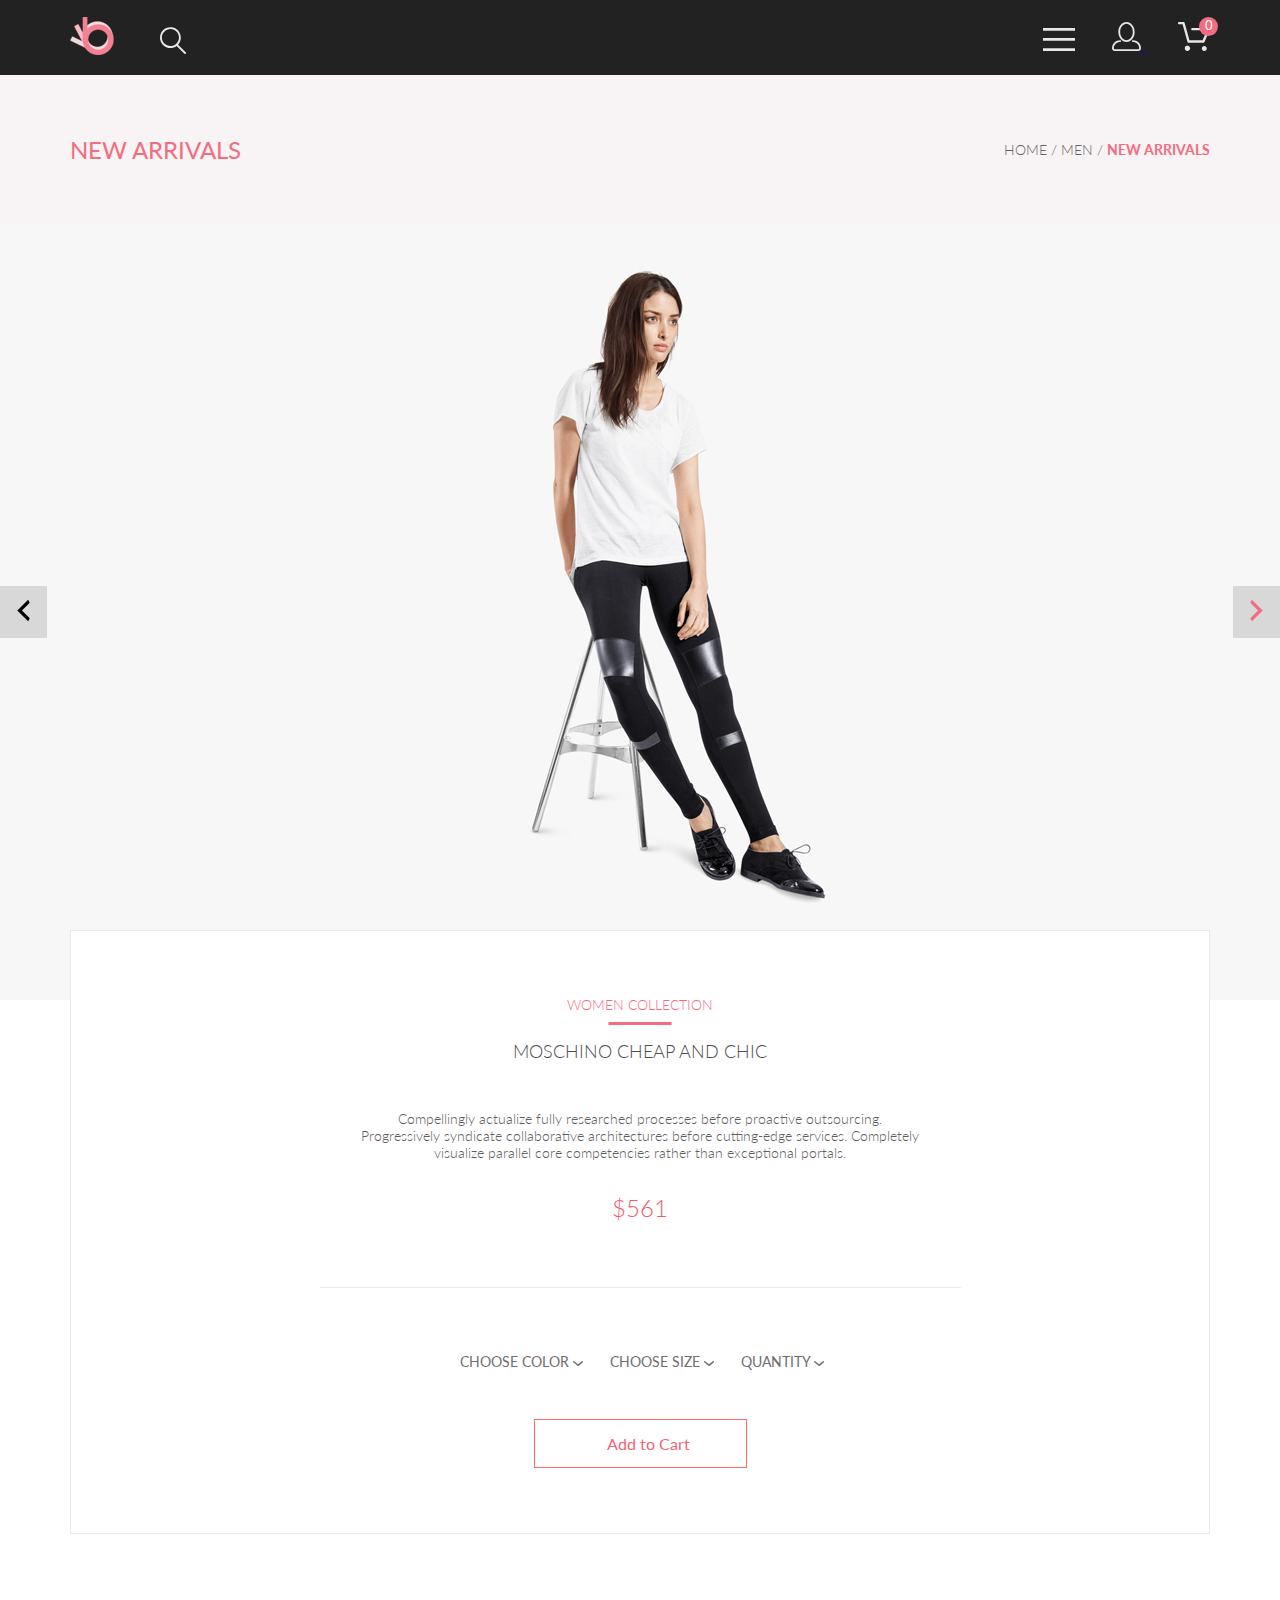
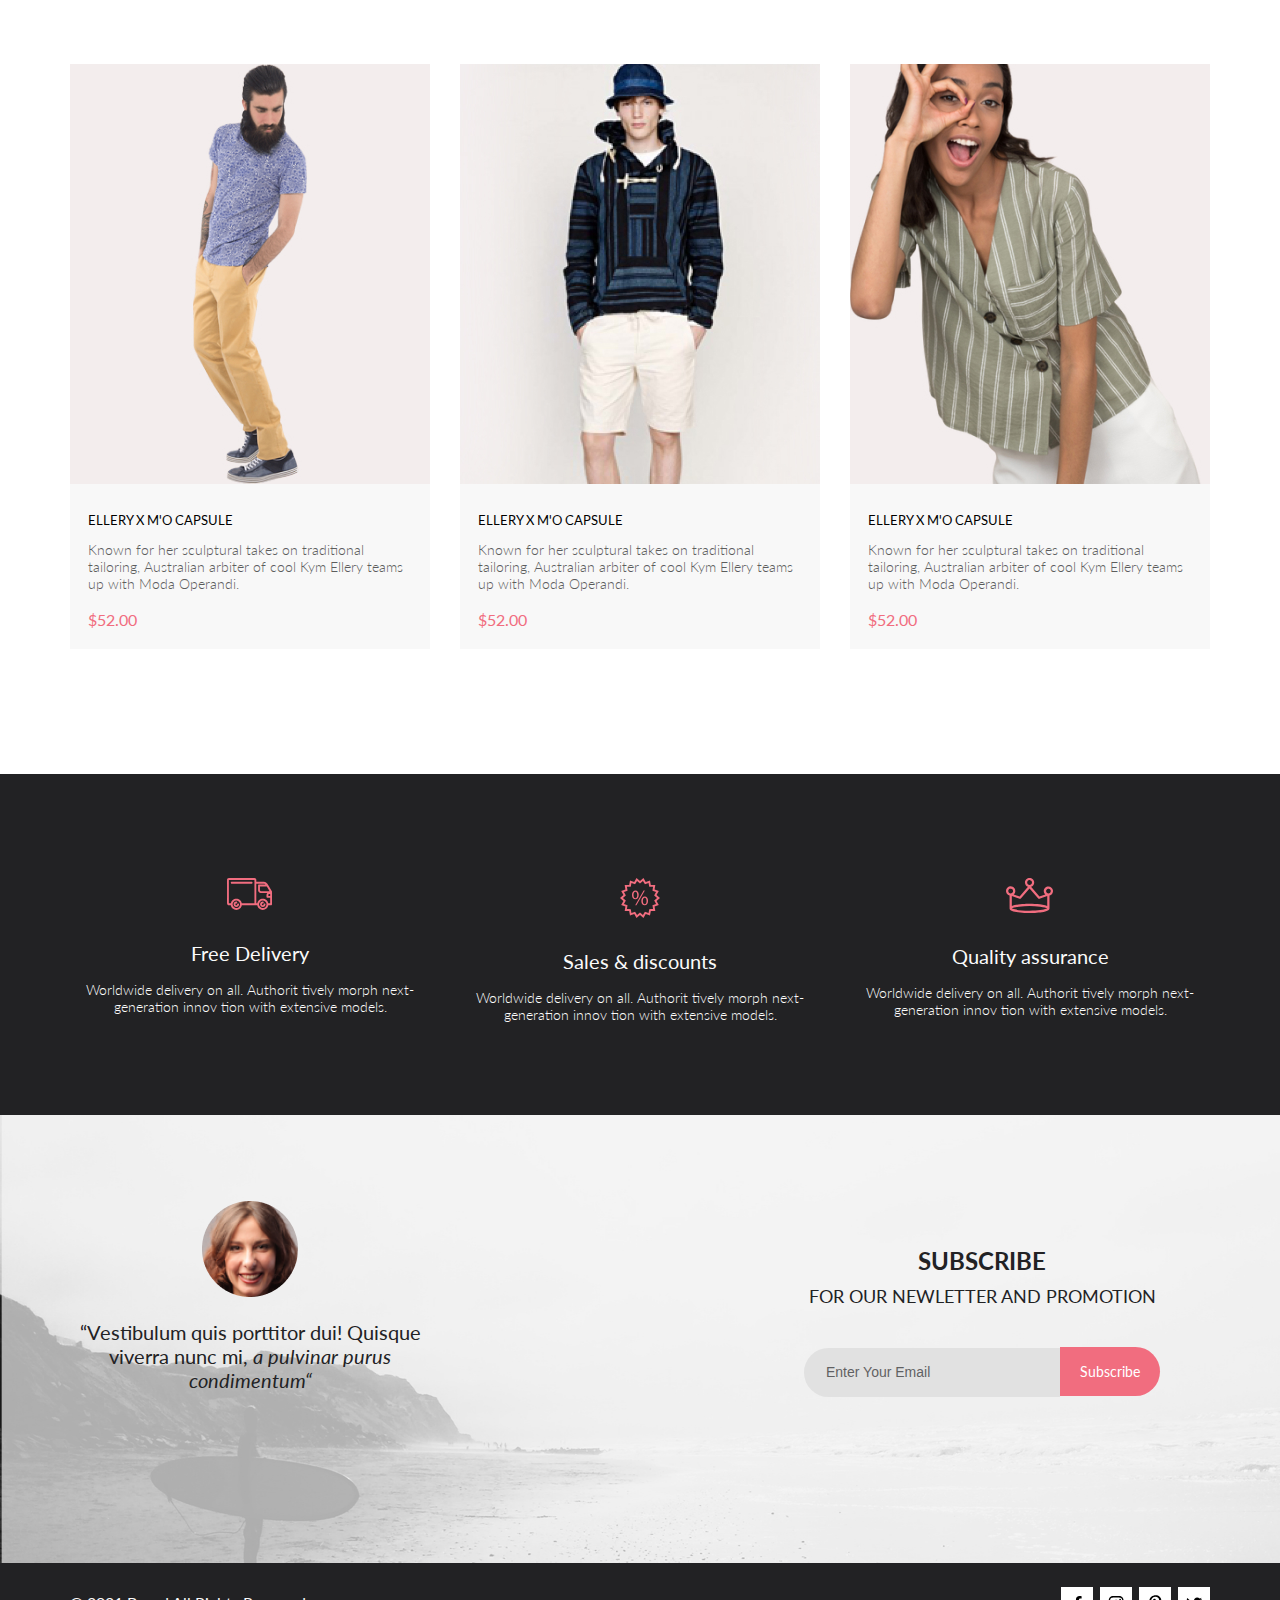
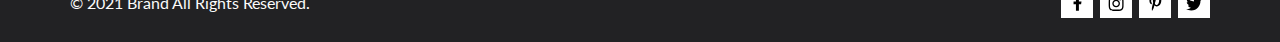
<file: product.html>
<!DOCTYPE html>
<html lang="en">

<head>
    <meta charset="UTF-8">
    <meta http-equiv="X-UA-Compatible" content="IE=edge">
    <meta name="viewport" content="width=device-width, initial-scale=1.0">
    <title>Product</title>
    <link rel="stylesheet" href="css/style.css">
    <link rel="preconnect" href="https://fonts.googleapis.com">
    <link rel="preconnect" href="https://fonts.gstatic.com" crossorigin>
    <link href="https://fonts.googleapis.com/css2?family=Lato:wght@300;400;700;900&display=swap" rel="stylesheet">
</head>

<body>
    <header class="navigation">
        <div class="container">
            <div class="nav__items">
                <div class="left__nav">
                    <a href="index.html"><img src="img/index/menu/logo.svg" alt="logo" class="logo"></a>
                    <a href="product.html" class="search"><svg width="27" height="28" viewBox="0 0 27 28"
                            xmlns="http://www.w3.org/2000/svg">
                            <path
                                d="M19.0596 17.6259C20.6713 15.8658 21.6282 13.6048 21.7698 11.2225C21.9113 8.84018 21.2288 6.48173 19.8369 4.54318C18.445 2.60463 16.4285 1.20404 14.126 0.576619C11.8234 -0.0508009 9.3751 0.13316 7.19217 1.09761C5.00923 2.06205 3.22463 3.74825 2.13804 5.87302C1.05145 7.9978 0.729054 10.4318 1.225 12.7661C1.72094 15.1005 3.00501 17.1932 4.86158 18.6927C6.71814 20.1922 9.03413 21.0072 11.4206 21.0009C13.673 21.004 15.8645 20.27 17.6606 18.9109L25.4086 26.7179C25.4941 26.807 25.5965 26.8781 25.7099 26.927C25.8232 26.9759 25.9452 27.0017 26.0686 27.0029C26.1923 27.0033 26.3148 26.9782 26.4283 26.9292C26.5419 26.8801 26.6441 26.8082 26.7286 26.7179C26.9025 26.537 26.9997 26.2958 26.9997 26.0449C26.9997 25.794 26.9025 25.5528 26.7286 25.3719L19.0596 17.6259ZM2.88662 10.5009C2.89946 8.81563 3.41094 7.17187 4.35659 5.77685C5.30224 4.38183 6.63972 3.29801 8.20044 2.662C9.76115 2.02599 11.4752 1.86627 13.1266 2.20298C14.7779 2.53969 16.2926 3.35775 17.4797 4.55404C18.6668 5.75033 19.4732 7.27129 19.7972 8.92519C20.1212 10.5791 19.9483 12.2919 19.3002 13.8476C18.6522 15.4034 17.5581 16.7325 16.1559 17.6674C14.7536 18.6023 13.1059 19.1011 11.4206 19.1009C9.14916 19.0901 6.97482 18.1784 5.37484 16.566C3.77486 14.9537 2.87998 12.7724 2.88662 10.5009Z" />
                        </svg>
                    </a>
                </div>

                <div class="right__nav">
                    <a href="#"><svg width="32" height="23" viewBox="0 0 32 23" class="right__nav__burger"
                            xmlns="http://www.w3.org/2000/svg">
                            <path d="M0 23V20.31H32V23H0ZM0 12.76V10.07H32V12.76H0ZM0 2.69V0H32V2.69H0Z" />
                        </svg></a>

                    <nav class="main-menu main-menu-close">
                        <!--main-menu-close-->
                        <div class="main-menu-box">
                            <button class="main-menu-close-btn"><svg width="13" height="13" viewBox="0 0 13 13"
                                    class="main-menu-close-btn-svg" xmlns="http://www.w3.org/2000/svg">
                                    <path
                                        d="M7.4158 6.00409L11.7158 1.71409C11.9041 1.52579 12.0099 1.27039 12.0099 1.00409C12.0099 0.73779 11.9041 0.482395 11.7158 0.294092C11.5275 0.105788 11.2721 0 11.0058 0C10.7395 0 10.4841 0.105788 10.2958 0.294092L6.0058 4.59409L1.7158 0.294092C1.52749 0.105788 1.2721 -1.9841e-09 1.0058 0C0.739497 1.9841e-09 0.484102 0.105788 0.295798 0.294092C0.107495 0.482395 0.0017066 0.73779 0.0017066 1.00409C0.0017066 1.27039 0.107495 1.52579 0.295798 1.71409L4.5958 6.00409L0.295798 10.2941C0.20207 10.3871 0.127676 10.4977 0.0769072 10.6195C0.0261385 10.7414 0 10.8721 0 11.0041C0 11.1361 0.0261385 11.2668 0.0769072 11.3887C0.127676 11.5105 0.20207 11.6211 0.295798 11.7141C0.388761 11.8078 0.499362 11.8822 0.621222 11.933C0.743081 11.9838 0.873786 12.0099 1.0058 12.0099C1.13781 12.0099 1.26852 11.9838 1.39038 11.933C1.51223 11.8822 1.62284 11.8078 1.7158 11.7141L6.0058 7.41409L10.2958 11.7141C10.3888 11.8078 10.4994 11.8822 10.6212 11.933C10.7431 11.9838 10.8738 12.0099 11.0058 12.0099C11.1378 12.0099 11.2685 11.9838 11.3904 11.933C11.5122 11.8822 11.6228 11.8078 11.7158 11.7141C11.8095 11.6211 11.8839 11.5105 11.9347 11.3887C11.9855 11.2668 12.0116 11.1361 12.0116 11.0041C12.0116 10.8721 11.9855 10.7414 11.9347 10.6195C11.8839 10.4977 11.8095 10.3871 11.7158 10.2941L7.4158 6.00409Z" />
                                </svg></button>
                            <p class="main-menu-title">MENU</p>
                            <ul class="main-menu-list">
                                <li class="main-menu-item"><a href="catalog.html" class="main-menu-link">MAN</a>
                                    <ul class="main-submenu">
                                        <li class="main-submenu-item"><a href="#"
                                                class="main-submenu-link">Accessories</a>
                                        </li>
                                        <li class="main-submenu-item"><a href="#" class="main-submenu-link">Bags</a>
                                        </li>
                                        <li class="main-submenu-item"><a href="#" class="main-submenu-link">Denim</a>
                                        </li>
                                        <li class="main-submenu-item"><a href="#" class="main-submenu-link">T-Shirts</a>
                                        </li>
                                    </ul>
                                </li>
                                <li class="main-menu-item"><a href="catalog.html" class="main-menu-link">WOMAN</a>
                                    <ul class="main-submenu">
                                        <li class="main-submenu-item"><a href="#"
                                                class="main-submenu-link">Accessories</a>
                                        </li>
                                        <li class="main-submenu-item"><a href="#" class="main-submenu-link">Jackets &
                                                Coats</a>
                                        </li>
                                        <li class="main-submenu-item"><a href="#" class="main-submenu-link">Polos</a>
                                        </li>
                                        <li class="main-submenu-item"><a href="#" class="main-submenu-link">T-Shirts</a>
                                        </li>
                                        <li class="main-submenu-item"><a href="#" class="main-submenu-link">Shirts</a>
                                        </li>
                                    </ul>
                                </li>
                                <li class="main-menu-item"><a href="catalog.html" class="main-menu-link">KIDS</a>
                                    <ul class="main-submenu">
                                        <li class="main-submenu-item"><a href="#"
                                                class="main-submenu-link">Accessories</a>
                                        </li>
                                        <li class="main-submenu-item"><a href="#" class="main-submenu-link">Jackets &
                                                Coats</a></li>
                                        <li class="main-submenu-item"><a href="#" class="main-submenu-link">Polos</a>
                                        </li>
                                        <li class="main-submenu-item"><a href="#" class="main-submenu-link">T-Shirts</a>
                                        </li>
                                        <li class="main-submenu-item"><a href="#" class="main-submenu-link">Shirts</a>
                                        </li>
                                        <li class="main-submenu-item"><a href="#" class="main-submenu-link">Bags</a>
                                        </li>
                                    </ul>
                                </li>
                                <li class="main-menu-item"><a href="registration.html"
                                        class="main-menu-link">Registration</a>
                            </ul>
                        </div>
                    </nav>

                    <a href="registration.html" class="profile">
                        <svg width="29" height="29" viewBox="0 0 29 29" xmlns="http://www.w3.org/2000/svg"
                            class="right__nav__profile">
                            <path
                                d="M14.5 19.937C19 19.937 22.656 15.464 22.656 9.968C22.656 4.472 19 0 14.5 0C13.3631 0.0217413 12.2463 0.303398 11.2351 0.823397C10.2239 1.34339 9.34507 2.08794 8.66602 3C7.12663 4.99573 6.30819 7.45381 6.34399 9.974C6.34399 15.465 10 19.937 14.5 19.937ZM14.5 1.813C18 1.813 20.844 5.472 20.844 9.969C20.844 14.466 17.998 18.125 14.5 18.125C11.002 18.125 8.15603 14.465 8.15503 9.969C8.15403 5.473 11 1.813 14.5 1.813ZM20.844 18.125C20.6036 18.125 20.373 18.2205 20.203 18.3905C20.033 18.5605 19.9375 18.7911 19.9375 19.0315C19.9375 19.2719 20.033 19.5025 20.203 19.6725C20.373 19.8425 20.6036 19.938 20.844 19.938C22.526 19.9399 24.1386 20.6088 25.3279 21.7982C26.5172 22.9875 27.1861 24.6 27.188 26.282C27.1875 26.5221 27.0918 26.7523 26.922 26.9221C26.7522 27.0918 26.5221 27.1875 26.282 27.188H2.71997C2.47985 27.1875 2.24975 27.0918 2.07996 26.9221C1.91016 26.7523 1.81449 26.5221 1.81396 26.282C1.81608 24.6001 2.48517 22.9877 3.67444 21.7985C4.86371 20.6092 6.47608 19.9401 8.15796 19.938C8.39824 19.938 8.62868 19.8425 8.79858 19.6726C8.96849 19.5027 9.06396 19.2723 9.06396 19.032C9.06396 18.7917 8.96849 18.5613 8.79858 18.3914C8.62868 18.2215 8.39824 18.126 8.15796 18.126C5.99541 18.1279 3.92201 18.9875 2.39258 20.5164C0.863144 22.0453 0.00264777 24.1185 0 26.281C0.000794067 27.0019 0.287502 27.693 0.797241 28.2027C1.30698 28.7125 1.99811 28.9992 2.71899 29H26.282C27.0027 28.9989 27.6936 28.7121 28.2031 28.2024C28.7126 27.6927 28.9992 27.0017 29 26.281C28.9974 24.1187 28.1372 22.0457 26.6083 20.5168C25.0793 18.9878 23.0063 18.1276 20.844 18.125Z" />
                        </svg>
                    </a>
                    <div class="basket__img"><a href="#"><svg width="32" height="29" viewBox="0 0 32 29"
                                xmlns="http://www.w3.org/2000/svg" class="right__nav__basket">
                                <path
                                    d="M26.2009 29C25.5532 28.9738 24.9415 28.6948 24.4972 28.2227C24.0529 27.7506 23.8114 27.1232 23.8245 26.475C23.8376 25.8269 24.1043 25.2097 24.5673 24.7559C25.0303 24.3022 25.6527 24.048 26.301 24.048C26.9493 24.048 27.5717 24.3022 28.0347 24.7559C28.4977 25.2097 28.7644 25.8269 28.7775 26.475C28.7906 27.1232 28.549 27.7506 28.1047 28.2227C27.6604 28.6948 27.0488 28.9738 26.401 29H26.2009ZM6.75293 26.32C6.75293 25.79 6.91011 25.2718 7.20459 24.8311C7.49907 24.3904 7.91764 24.0469 8.40735 23.844C8.89705 23.6412 9.43594 23.5881 9.95581 23.6915C10.4757 23.7949 10.9532 24.0502 11.328 24.425C11.7028 24.7998 11.9581 25.2773 12.0615 25.7972C12.1649 26.317 12.1118 26.8559 11.9089 27.3456C11.7061 27.8353 11.3626 28.2539 10.9219 28.5483C10.4812 28.8428 9.96304 29 9.43298 29C9.08087 29.0003 8.73212 28.9311 8.40674 28.7966C8.08136 28.662 7.78569 28.4646 7.53662 28.2158C7.28755 27.9669 7.09001 27.6713 6.9552 27.3461C6.82039 27.0208 6.75098 26.6721 6.75098 26.32H6.75293ZM10.553 20.686C10.2935 20.6868 10.0409 20.6024 9.83411 20.4457C9.62727 20.2891 9.47758 20.0689 9.40796 19.819L4.57495 2.36401H1.18201C0.868521 2.36401 0.567859 2.23947 0.346191 2.01781C0.124523 1.79614 0 1.49549 0 1.18201C0 0.868519 0.124523 0.567873 0.346191 0.346205C0.567859 0.124537 0.868521 5.81268e-06 1.18201 5.81268e-06H5.46301C5.7225 -0.00080736 5.97504 0.0837201 6.18176 0.240568C6.38848 0.397416 6.53784 0.617884 6.60693 0.868006L11.4399 18.323H24.6179L29.001 8.27501H14.401C14.2428 8.27961 14.0854 8.25242 13.9379 8.19507C13.7904 8.13771 13.6559 8.05134 13.5424 7.94108C13.4288 7.83082 13.3386 7.69891 13.277 7.55315C13.2154 7.40739 13.1836 7.25075 13.1836 7.0925C13.1836 6.93426 13.2154 6.77762 13.277 6.63186C13.3386 6.4861 13.4288 6.35419 13.5424 6.24393C13.6559 6.13367 13.7904 6.0473 13.9379 5.98994C14.0854 5.93259 14.2428 5.90541 14.401 5.91001H30.814C31.0097 5.90996 31.2022 5.95866 31.3744 6.05172C31.5465 6.14478 31.6928 6.27926 31.7999 6.44301C31.9078 6.60729 31.9734 6.79569 31.9908 6.99145C32.0083 7.18721 31.9771 7.38424 31.9 7.565L26.495 19.977C26.4026 20.1876 26.251 20.3668 26.0585 20.4927C25.866 20.6186 25.641 20.6858 25.411 20.686H10.553Z" />
                            </svg>
                        </a>

                        <div class="basket hidden">
                            <div class="basketRow basketHeader">
                                <div>Название товара</div>
                                <div>Количество</div>
                                <div>Цена за шт.</div>
                                <div>Итого</div>
                            </div>

                            <div class="basketTotal">
                                Товаров в корзине на сумму:
                                $<span class="basketTotalValue">0</span>
                            </div>
                        </div>

                    </div>



                </div>
            </div>
        </div>
        </div>
    </header>

    <section class="new__arrivals">
        <div class="container">
            <div class="new__arrivals__felx">
                <h2 class="new__arrivals__header">NEW ARRIVALS</h2>
                <div class="new_arrivals__link">
                    <a href="index.html" class="new_arrivals__link-home">HOME</a> /
                    <a href="#" class="new_arrivals__link-men">MEN</a> /
                    <a href="#" class="new_arrivals__link-active">NEW ARRIVALS</a>
                </div>
            </div>
        </div>
    </section>

    <section class="slider">
        <button class="slider-btn slider-btn-left"><img src="img/product/slider_left.svg" alt="slider_left"></button>
        <div class="product__items-img">
            <img src="img/product/item_img.jpg" alt="item_img">
        </div>
        <button class="slider-btn slider-btn-right"><img src="img/product/slider_right.svg" alt=""></button>
    </section>


    <div class="container">
        <div class="product__items__info">
            <div class="items__info__border-bottom">
                <h3 class="items__info-header">WOMEN COLLECTION</h3>
                <h4 class="items__info-name">MOSCHINO CHEAP AND CHIC</h4>
                <p class="items__info-text">Compellingly actualize fully researched processes before proactive
                    outsourcing.<br>
                    Progressively syndicate collaborative architectures before cutting-edge services. Completely
                    visualize
                    parallel core competencies rather than exceptional portals. </p>
                <p class="items__info-price">$561</p>
            </div>
            <div class="product__items-filter">
                <p class="filter__type-text">CHOOSE COLOR <svg width="11" height="6" viewBox="0 0 11 6" fill="none"
                        xmlns="http://www.w3.org/2000/svg">
                        <path
                            d="M5.00214 5.00214C4.83521 5.00247 4.67343 4.94433 4.54488 4.83782L0.258102 1.2655C0.112196 1.14422 0.0204417 0.969958 0.00302325 0.781035C-0.0143952 0.592112 0.0439493 0.404007 0.165221 0.258101C0.286493 0.112196 0.460759 0.0204417 0.649682 0.00302327C0.838605 -0.0143952 1.02671 0.043949 1.17262 0.165221L5.00214 3.36602L8.83167 0.279536C8.90475 0.220188 8.98884 0.175869 9.0791 0.149125C9.16937 0.122382 9.26403 0.113741 9.35764 0.1237C9.45126 0.133659 9.54198 0.162021 9.6246 0.207156C9.70722 0.252292 9.7801 0.313311 9.83906 0.386705C9.90449 0.460167 9.95405 0.546351 9.98462 0.639855C10.0152 0.733359 10.0261 0.83217 10.0167 0.930097C10.0073 1.02802 9.97784 1.12296 9.93005 1.20895C9.88227 1.29494 9.81723 1.37013 9.73904 1.42982L5.45225 4.88068C5.32002 4.97036 5.16154 5.01312 5.00214 5.00214Z"
                            fill="#6F6E6E" />
                    </svg></p>
                <p class="filter__type-text">CHOOSE SIZE <svg width="11" height="6" viewBox="0 0 11 6" fill="none"
                        xmlns="http://www.w3.org/2000/svg">
                        <path
                            d="M5.00214 5.00214C4.83521 5.00247 4.67343 4.94433 4.54488 4.83782L0.258102 1.2655C0.112196 1.14422 0.0204417 0.969958 0.00302325 0.781035C-0.0143952 0.592112 0.0439493 0.404007 0.165221 0.258101C0.286493 0.112196 0.460759 0.0204417 0.649682 0.00302327C0.838605 -0.0143952 1.02671 0.043949 1.17262 0.165221L5.00214 3.36602L8.83167 0.279536C8.90475 0.220188 8.98884 0.175869 9.0791 0.149125C9.16937 0.122382 9.26403 0.113741 9.35764 0.1237C9.45126 0.133659 9.54198 0.162021 9.6246 0.207156C9.70722 0.252292 9.7801 0.313311 9.83906 0.386705C9.90449 0.460167 9.95405 0.546351 9.98462 0.639855C10.0152 0.733359 10.0261 0.83217 10.0167 0.930097C10.0073 1.02802 9.97784 1.12296 9.93005 1.20895C9.88227 1.29494 9.81723 1.37013 9.73904 1.42982L5.45225 4.88068C5.32002 4.97036 5.16154 5.01312 5.00214 5.00214Z"
                            fill="#6F6E6E" />
                    </svg></p>
                <p class="filter__type-text">QUANTITY <svg width="11" height="6" viewBox="0 0 11 6" fill="none"
                        xmlns="http://www.w3.org/2000/svg">
                        <path
                            d="M5.00214 5.00214C4.83521 5.00247 4.67343 4.94433 4.54488 4.83782L0.258102 1.2655C0.112196 1.14422 0.0204417 0.969958 0.00302325 0.781035C-0.0143952 0.592112 0.0439493 0.404007 0.165221 0.258101C0.286493 0.112196 0.460759 0.0204417 0.649682 0.00302327C0.838605 -0.0143952 1.02671 0.043949 1.17262 0.165221L5.00214 3.36602L8.83167 0.279536C8.90475 0.220188 8.98884 0.175869 9.0791 0.149125C9.16937 0.122382 9.26403 0.113741 9.35764 0.1237C9.45126 0.133659 9.54198 0.162021 9.6246 0.207156C9.70722 0.252292 9.7801 0.313311 9.83906 0.386705C9.90449 0.460167 9.95405 0.546351 9.98462 0.639855C10.0152 0.733359 10.0261 0.83217 10.0167 0.930097C10.0073 1.02802 9.97784 1.12296 9.93005 1.20895C9.88227 1.29494 9.81723 1.37013 9.73904 1.42982L5.45225 4.88068C5.32002 4.97036 5.16154 5.01312 5.00214 5.00214Z"
                            fill="#6F6E6E" />
                    </svg></p>
            </div>
            <div class="button">
                <button type="button" class="product__item-button" onclick="window.location.href='#'">Add
                    to
                    Cart</button>
            </div>
        </div>
    </div>


    <section class="fetured">
        <div class="container">
            <div class="items">
                <div class="items-card">
                    <img src="img/catalog/card/man3.jpg" alt="man3">
                    <div class="items-card-overlay">
                        <button class="items-card-btn"><img class="items-card-btn-img" src="img/index/shop.svg"
                                alt="shop">
                            Add to Cart
                        </button>
                    </div>
                    <h3 class="cart-title"><a href="product.html">ELLERY X M'O CAPSULE</a></h3>
                    <p class="card-text">Known for her sculptural takes on traditional tailoring, Australian arbiter
                        of
                        cool
                        Kym Ellery teams up with Moda Operandi.</p>
                    <p class="card-price">$52.00</p>
                </div>
                <div class="items-card">
                    <img src="img/catalog/card/man2.jpg" alt="man2">
                    <div class="items-card-overlay">
                        <button class="items-card-btn"><img class="items-card-btn-img" src="img/index/shop.svg"
                                alt="shop">
                            Add to Cart
                        </button>
                    </div>
                    <h3 class="cart-title"><a href="product.html">ELLERY X M'O CAPSULE</a></h3>
                    <p class="card-text">Known for her sculptural takes on traditional tailoring, Australian arbiter
                        of
                        cool
                        Kym Ellery teams up with Moda Operandi.</p>
                    <p class="card-price">$52.00</p>
                </div>
                <div class="items-card">
                    <img src="img/index/features/card6.jpg" alt="card6">
                    <div class="items-card-overlay">
                        <button class="items-card-btn"><img class="items-card-btn-img" src="img/index/shop.svg"
                                alt="shop">
                            Add to Cart
                        </button>
                    </div>
                    <h3 class="cart-title"><a href="product.html">ELLERY X M'O CAPSULE</a></h3>
                    <p class="card-text">Known for her sculptural takes on traditional tailoring, Australian arbiter
                        of
                        cool
                        Kym Ellery teams up with Moda Operandi.</p>
                    <p class="card-price">$52.00</p>
                </div>
            </div>
        </div>
    </section>

    <section class="advantage">
        <div class="container">
            <div class="advantage__flex">
                <div class="advantage__cards">
                    <img src="img/index/advantge/delivery.svg" alt="delivery">
                    <h3 class="advantage__card__heading">Free Delivery</h3>
                    <p class="advantage__card__text">Worldwide delivery on all. Authorit tively morph
                        next-generation
                        innov
                        tion with extensive models.</p>
                </div>
                <div class="advantage__cards">
                    <img src="img/index/advantge/discont.svg" alt="discont">
                    <h3 class="advantage__card__heading">Sales & discounts</h3>
                    <p class="advantage__card__text">Worldwide delivery on all. Authorit tively morph
                        next-generation
                        innov
                        tion with extensive models.</p>
                </div>
                <div class="advantage__cards">
                    <img src="img/index/advantge/quality.svg" alt="quality">
                    <h3 class="advantage__card__heading">Quality assurance</h3>
                    <p class="advantage__card__text">Worldwide delivery on all. Authorit tively morph
                        next-generation
                        innov
                        tion with extensive models.</p>
                </div>
            </div>
        </div>
    </section>

    <section class="subscribe">
        <div class="container">
            <div class="subscribe__flex">
                <div class="intersect">
                    <img src="img/index/intersect.png" alt="intersect">
                    <p class="intersect__text">“Vestibulum quis porttitor dui! Quisque viverra nunc mi, <span
                            class="iatlic"> a pulvinar purus
                            condimentum“</span></p>
                </div>

                <div class="subcribe_input">
                    <h2 class="subcribe__text"><span class="bolt">SUBSCRIBE </span><br>FOR OUR NEWLETTER AND PROMOTION
                    </h2>
                    <form action="#">
                        <input type="email" placeholder="Enter Your Email" class="subcribe__submit-email">
                        <input type="submit" value="Subscribe" class="subcribe__submit-btn">
                    </form>

                </div>
            </div>
        </div>
    </section>

    <footer class="footer">
        <div class="container">
            <div class="footer__flex">
                <p class="footer__text">© 2021 Brand All Rights Reserved.</p>
                <div class="social__icons">
                    <div class="icons">
                        <svg class="icons__svg__hover" width="9" height="15" viewBox="0 0 9 15"
                            xmlns="http://www.w3.org/2000/svg">
                            <path
                                d="M8.08836 8.28L8.50686 5.61602H5.89022V3.88729C5.89022 3.15847 6.25574 2.44806 7.42765 2.44806H8.61722V0.179975C8.61722 0.179975 7.53772 0 6.50561 0C4.35073 0 2.9422 1.27593 2.9422 3.5857V5.61602H0.546875V8.28H2.9422V14.72H5.89022V8.28H8.08836Z" />
                        </svg>
                    </div>
                    <div class="icons">
                        <svg class="icons__svg__hover" width="16" height="15" viewBox="0 0 16 15"
                            xmlns="http://www.w3.org/2000/svg">
                            <path
                                d="M8.13897 3.68159C6.02383 3.68159 4.31774 5.38491 4.31774 7.49663C4.31774 9.60835 6.02383 11.3117 8.13897 11.3117C10.2541 11.3117 11.9602 9.60835 11.9602 7.49663C11.9602 5.38491 10.2541 3.68159 8.13897 3.68159ZM8.13897 9.9769C6.77211 9.9769 5.65467 8.8646 5.65467 7.49663C5.65467 6.12866 6.76878 5.01636 8.13897 5.01636C9.50915 5.01636 10.6233 6.12866 10.6233 7.49663C10.6233 8.8646 9.50583 9.9769 8.13897 9.9769ZM13.0078 3.52554C13.0078 4.02026 12.6087 4.41538 12.1165 4.41538C11.621 4.41538 11.2252 4.01694 11.2252 3.52554C11.2252 3.03413 11.6243 2.63569 12.1165 2.63569C12.6087 2.63569 13.0078 3.03413 13.0078 3.52554ZM15.5386 4.42866C15.4821 3.23667 15.2094 2.18081 14.3347 1.31089C13.4634 0.440967 12.4058 0.168701 11.2119 0.108936C9.9814 0.039209 6.29321 0.039209 5.0627 0.108936C3.8721 0.165381 2.81453 0.437646 1.93987 1.30757C1.06522 2.17749 0.795836 3.23335 0.735973 4.42534C0.666134 5.65386 0.666134 9.33608 0.735973 10.5646C0.79251 11.7566 1.06522 12.8124 1.93987 13.6824C2.81453 14.5523 3.86878 14.8246 5.0627 14.8843C6.29321 14.9541 9.9814 14.9541 11.2119 14.8843C12.4058 14.8279 13.4634 14.5556 14.3347 13.6824C15.2061 12.8124 15.4788 11.7566 15.5386 10.5646C15.6085 9.33608 15.6085 5.65718 15.5386 4.42866ZM13.949 11.8828C13.6895 12.5335 13.1874 13.0349 12.5322 13.2972C11.5511 13.6857 9.22314 13.596 8.13897 13.596C7.05479 13.596 4.72348 13.6824 3.74573 13.2972C3.09389 13.0382 2.59171 12.5369 2.32898 11.8828C1.93987 10.9033 2.02967 8.57905 2.02967 7.49663C2.02967 6.41421 1.9432 4.08667 2.32898 3.1105C2.58838 2.45972 3.09056 1.95835 3.74573 1.69604C4.7268 1.30757 7.05479 1.39722 8.13897 1.39722C9.22314 1.39722 11.5545 1.31089 12.5322 1.69604C13.184 1.95503 13.6862 2.4564 13.949 3.1105C14.3381 4.08999 14.2483 6.41421 14.2483 7.49663C14.2483 8.57905 14.3381 10.9066 13.949 11.8828Z" />
                        </svg>
                    </div>
                    <div class="icons">
                        <svg class="icons__svg__hover" width="13" height="16" viewBox="0 0 13 16"
                            xmlns="http://www.w3.org/2000/svg">
                            <path
                                d="M6.74032 0.203125C3.55564 0.203125 0.408203 2.34063 0.408203 5.8C0.408203 8 1.63738 9.25 2.38233 9.25C2.68963 9.25 2.86655 8.3875 2.86655 8.14375C2.86655 7.85313 2.13091 7.23438 2.13091 6.025C2.13091 3.5125 4.03055 1.73125 6.4889 1.73125C8.60271 1.73125 10.1671 2.94062 10.1671 5.1625C10.1671 6.82187 9.50597 9.93437 7.36422 9.93437C6.59133 9.93437 5.93018 9.37187 5.93018 8.56563C5.93018 7.38438 6.74963 6.24062 6.74963 5.02187C6.74963 2.95312 3.835 3.32812 3.835 5.82812C3.835 6.35313 3.90018 6.93437 4.13298 7.4125C3.70463 9.26875 2.82931 12.0344 2.82931 13.9469C2.82931 14.5375 2.91311 15.1188 2.96899 15.7094C3.07452 15.8281 3.02175 15.8156 3.18316 15.7563C4.74757 13.6 4.69169 13.1781 5.3994 10.3562C5.78119 11.0875 6.76826 11.4812 7.55046 11.4812C10.8469 11.4812 12.3275 8.24688 12.3275 5.33125C12.3275 2.22813 9.66427 0.203125 6.74032 0.203125Z" />
                        </svg>
                    </div>
                    <div class="icons">
                        <svg class="icons__svg__hover" width="17" height="14" viewBox="0 0 17 14"
                            xmlns="http://www.w3.org/2000/svg">
                            <path
                                d="M14.417 3.74052C14.427 3.88264 14.427 4.0248 14.427 4.16692C14.427 8.50192 11.1498 13.4969 5.15986 13.4969C3.31448 13.4969 1.60022 12.9588 0.158203 12.0248C0.420396 12.0552 0.67247 12.0654 0.944752 12.0654C2.46741 12.0654 3.8691 11.5476 4.98843 10.6644C3.5565 10.6339 2.3565 9.68977 1.94305 8.39027C2.14475 8.4207 2.34642 8.44102 2.5582 8.44102C2.85063 8.44102 3.14308 8.40039 3.41533 8.32936C1.92291 8.02477 0.803551 6.70498 0.803551 5.11108V5.07048C1.23715 5.31414 1.74139 5.46642 2.2758 5.4867C1.39849 4.89786 0.823727 3.8928 0.823727 2.75573C0.823727 2.14661 0.985041 1.58823 1.26741 1.10092C2.87077 3.09077 5.28086 4.39023 7.98334 4.53239C7.93293 4.28873 7.90266 4.03495 7.90266 3.78114C7.90266 1.97402 9.35477 0.501953 11.1598 0.501953C12.0976 0.501953 12.9446 0.897891 13.5396 1.53748C14.2757 1.39536 14.9816 1.12123 15.6068 0.745609C15.3648 1.50705 14.8505 2.14664 14.1749 2.5527C14.8304 2.48167 15.4657 2.29889 16.0505 2.04511C15.6069 2.69483 15.0522 3.27348 14.417 3.74052Z" />
                        </svg>
                    </div>
                </div>
            </div>
        </div>
    </footer>
    <!---->
    <script src="basket.js"></script>
</body>


</html>
</file>
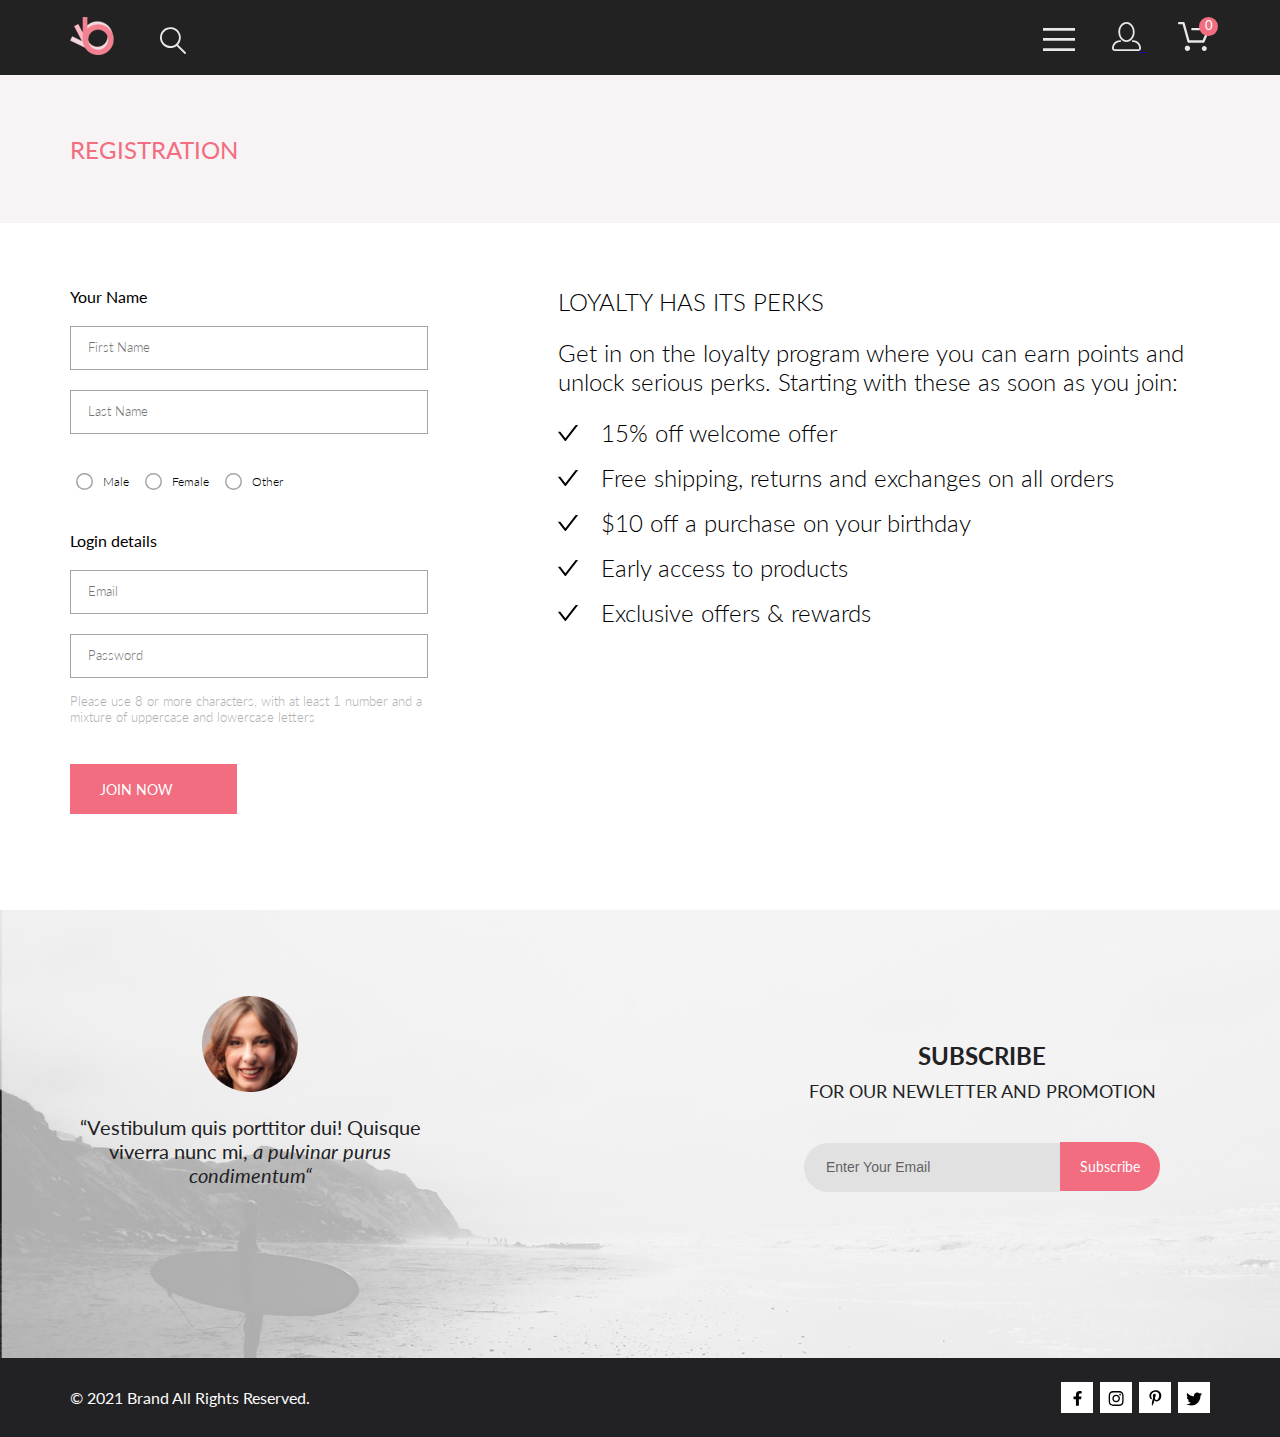
<file: registration.html>
<!DOCTYPE html>
<html lang="en">

<head>
    <meta charset="UTF-8">
    <meta http-equiv="X-UA-Compatible" content="IE=edge">
    <meta name="viewport" content="width=device-width, initial-scale=1.0">
    <title>Registration</title>
    <link rel="stylesheet" href="css/style.css">
    <link rel="preconnect" href="https://fonts.googleapis.com">
    <link rel="preconnect" href="https://fonts.gstatic.com" crossorigin>
    <link href="https://fonts.googleapis.com/css2?family=Lato:wght@300;400;700;900&display=swap" rel="stylesheet">
</head>

<body>
    <header class="navigation">
        <div class="container">
            <div class="nav__items">
                <div class="left__nav">
                    <a href="index.html"><img src="img/index/menu/logo.svg" alt="logo" class="logo"></a>
                    <a href="product.html" class="search"><svg width="27" height="28" viewBox="0 0 27 28"
                            xmlns="http://www.w3.org/2000/svg">
                            <path
                                d="M19.0596 17.6259C20.6713 15.8658 21.6282 13.6048 21.7698 11.2225C21.9113 8.84018 21.2288 6.48173 19.8369 4.54318C18.445 2.60463 16.4285 1.20404 14.126 0.576619C11.8234 -0.0508009 9.3751 0.13316 7.19217 1.09761C5.00923 2.06205 3.22463 3.74825 2.13804 5.87302C1.05145 7.9978 0.729054 10.4318 1.225 12.7661C1.72094 15.1005 3.00501 17.1932 4.86158 18.6927C6.71814 20.1922 9.03413 21.0072 11.4206 21.0009C13.673 21.004 15.8645 20.27 17.6606 18.9109L25.4086 26.7179C25.4941 26.807 25.5965 26.8781 25.7099 26.927C25.8232 26.9759 25.9452 27.0017 26.0686 27.0029C26.1923 27.0033 26.3148 26.9782 26.4283 26.9292C26.5419 26.8801 26.6441 26.8082 26.7286 26.7179C26.9025 26.537 26.9997 26.2958 26.9997 26.0449C26.9997 25.794 26.9025 25.5528 26.7286 25.3719L19.0596 17.6259ZM2.88662 10.5009C2.89946 8.81563 3.41094 7.17187 4.35659 5.77685C5.30224 4.38183 6.63972 3.29801 8.20044 2.662C9.76115 2.02599 11.4752 1.86627 13.1266 2.20298C14.7779 2.53969 16.2926 3.35775 17.4797 4.55404C18.6668 5.75033 19.4732 7.27129 19.7972 8.92519C20.1212 10.5791 19.9483 12.2919 19.3002 13.8476C18.6522 15.4034 17.5581 16.7325 16.1559 17.6674C14.7536 18.6023 13.1059 19.1011 11.4206 19.1009C9.14916 19.0901 6.97482 18.1784 5.37484 16.566C3.77486 14.9537 2.87998 12.7724 2.88662 10.5009Z" />
                        </svg>
                    </a>
                </div>

                <div class="right__nav">
                    <a href="#"><svg width="32" height="23" viewBox="0 0 32 23" class="right__nav__burger"
                            xmlns="http://www.w3.org/2000/svg">
                            <path d="M0 23V20.31H32V23H0ZM0 12.76V10.07H32V12.76H0ZM0 2.69V0H32V2.69H0Z" />
                        </svg></a>

                    <nav class="main-menu main-menu-close">
                        <!--main-menu-close-->
                        <div class="main-menu-box">
                            <button class="main-menu-close-btn"><svg width="13" height="13" viewBox="0 0 13 13"
                                    class="main-menu-close-btn-svg" xmlns="http://www.w3.org/2000/svg">
                                    <path
                                        d="M7.4158 6.00409L11.7158 1.71409C11.9041 1.52579 12.0099 1.27039 12.0099 1.00409C12.0099 0.73779 11.9041 0.482395 11.7158 0.294092C11.5275 0.105788 11.2721 0 11.0058 0C10.7395 0 10.4841 0.105788 10.2958 0.294092L6.0058 4.59409L1.7158 0.294092C1.52749 0.105788 1.2721 -1.9841e-09 1.0058 0C0.739497 1.9841e-09 0.484102 0.105788 0.295798 0.294092C0.107495 0.482395 0.0017066 0.73779 0.0017066 1.00409C0.0017066 1.27039 0.107495 1.52579 0.295798 1.71409L4.5958 6.00409L0.295798 10.2941C0.20207 10.3871 0.127676 10.4977 0.0769072 10.6195C0.0261385 10.7414 0 10.8721 0 11.0041C0 11.1361 0.0261385 11.2668 0.0769072 11.3887C0.127676 11.5105 0.20207 11.6211 0.295798 11.7141C0.388761 11.8078 0.499362 11.8822 0.621222 11.933C0.743081 11.9838 0.873786 12.0099 1.0058 12.0099C1.13781 12.0099 1.26852 11.9838 1.39038 11.933C1.51223 11.8822 1.62284 11.8078 1.7158 11.7141L6.0058 7.41409L10.2958 11.7141C10.3888 11.8078 10.4994 11.8822 10.6212 11.933C10.7431 11.9838 10.8738 12.0099 11.0058 12.0099C11.1378 12.0099 11.2685 11.9838 11.3904 11.933C11.5122 11.8822 11.6228 11.8078 11.7158 11.7141C11.8095 11.6211 11.8839 11.5105 11.9347 11.3887C11.9855 11.2668 12.0116 11.1361 12.0116 11.0041C12.0116 10.8721 11.9855 10.7414 11.9347 10.6195C11.8839 10.4977 11.8095 10.3871 11.7158 10.2941L7.4158 6.00409Z" />
                                </svg></button>
                            <p class="main-menu-title">MENU</p>
                            <ul class="main-menu-list">
                                <li class="main-menu-item"><a href="catalog.html" class="main-menu-link">MAN</a>
                                    <ul class="main-submenu">
                                        <li class="main-submenu-item"><a href="#"
                                                class="main-submenu-link">Accessories</a>
                                        </li>
                                        <li class="main-submenu-item"><a href="#" class="main-submenu-link">Bags</a>
                                        </li>
                                        <li class="main-submenu-item"><a href="#" class="main-submenu-link">Denim</a>
                                        </li>
                                        <li class="main-submenu-item"><a href="#" class="main-submenu-link">T-Shirts</a>
                                        </li>
                                    </ul>
                                </li>
                                <li class="main-menu-item"><a href="catalog.html" class="main-menu-link">WOMAN</a>
                                    <ul class="main-submenu">
                                        <li class="main-submenu-item"><a href="#"
                                                class="main-submenu-link">Accessories</a>
                                        </li>
                                        <li class="main-submenu-item"><a href="#" class="main-submenu-link">Jackets &
                                                Coats</a>
                                        </li>
                                        <li class="main-submenu-item"><a href="#" class="main-submenu-link">Polos</a>
                                        </li>
                                        <li class="main-submenu-item"><a href="#" class="main-submenu-link">T-Shirts</a>
                                        </li>
                                        <li class="main-submenu-item"><a href="#" class="main-submenu-link">Shirts</a>
                                        </li>
                                    </ul>
                                </li>
                                <li class="main-menu-item"><a href="catalog.html" class="main-menu-link">KIDS</a>
                                    <ul class="main-submenu">
                                        <li class="main-submenu-item"><a href="#"
                                                class="main-submenu-link">Accessories</a>
                                        </li>
                                        <li class="main-submenu-item"><a href="#" class="main-submenu-link">Jackets &
                                                Coats</a></li>
                                        <li class="main-submenu-item"><a href="#" class="main-submenu-link">Polos</a>
                                        </li>
                                        <li class="main-submenu-item"><a href="#" class="main-submenu-link">T-Shirts</a>
                                        </li>
                                        <li class="main-submenu-item"><a href="#" class="main-submenu-link">Shirts</a>
                                        </li>
                                        <li class="main-submenu-item"><a href="#" class="main-submenu-link">Bags</a>
                                        </li>
                                    </ul>
                                </li>
                                <li class="main-menu-item"><a href="registration.html"
                                        class="main-menu-link">Registration</a>
                            </ul>
                        </div>
                    </nav>

                    <a href="registration.html" class="profile">
                        <svg width="29" height="29" viewBox="0 0 29 29" xmlns="http://www.w3.org/2000/svg"
                            class="right__nav__profile">
                            <path
                                d="M14.5 19.937C19 19.937 22.656 15.464 22.656 9.968C22.656 4.472 19 0 14.5 0C13.3631 0.0217413 12.2463 0.303398 11.2351 0.823397C10.2239 1.34339 9.34507 2.08794 8.66602 3C7.12663 4.99573 6.30819 7.45381 6.34399 9.974C6.34399 15.465 10 19.937 14.5 19.937ZM14.5 1.813C18 1.813 20.844 5.472 20.844 9.969C20.844 14.466 17.998 18.125 14.5 18.125C11.002 18.125 8.15603 14.465 8.15503 9.969C8.15403 5.473 11 1.813 14.5 1.813ZM20.844 18.125C20.6036 18.125 20.373 18.2205 20.203 18.3905C20.033 18.5605 19.9375 18.7911 19.9375 19.0315C19.9375 19.2719 20.033 19.5025 20.203 19.6725C20.373 19.8425 20.6036 19.938 20.844 19.938C22.526 19.9399 24.1386 20.6088 25.3279 21.7982C26.5172 22.9875 27.1861 24.6 27.188 26.282C27.1875 26.5221 27.0918 26.7523 26.922 26.9221C26.7522 27.0918 26.5221 27.1875 26.282 27.188H2.71997C2.47985 27.1875 2.24975 27.0918 2.07996 26.9221C1.91016 26.7523 1.81449 26.5221 1.81396 26.282C1.81608 24.6001 2.48517 22.9877 3.67444 21.7985C4.86371 20.6092 6.47608 19.9401 8.15796 19.938C8.39824 19.938 8.62868 19.8425 8.79858 19.6726C8.96849 19.5027 9.06396 19.2723 9.06396 19.032C9.06396 18.7917 8.96849 18.5613 8.79858 18.3914C8.62868 18.2215 8.39824 18.126 8.15796 18.126C5.99541 18.1279 3.92201 18.9875 2.39258 20.5164C0.863144 22.0453 0.00264777 24.1185 0 26.281C0.000794067 27.0019 0.287502 27.693 0.797241 28.2027C1.30698 28.7125 1.99811 28.9992 2.71899 29H26.282C27.0027 28.9989 27.6936 28.7121 28.2031 28.2024C28.7126 27.6927 28.9992 27.0017 29 26.281C28.9974 24.1187 28.1372 22.0457 26.6083 20.5168C25.0793 18.9878 23.0063 18.1276 20.844 18.125Z" />
                        </svg>
                    </a>
                    <div class="basket__img"><a href="#"><svg width="32" height="29" viewBox="0 0 32 29"
                                xmlns="http://www.w3.org/2000/svg" class="right__nav__basket">
                                <path
                                    d="M26.2009 29C25.5532 28.9738 24.9415 28.6948 24.4972 28.2227C24.0529 27.7506 23.8114 27.1232 23.8245 26.475C23.8376 25.8269 24.1043 25.2097 24.5673 24.7559C25.0303 24.3022 25.6527 24.048 26.301 24.048C26.9493 24.048 27.5717 24.3022 28.0347 24.7559C28.4977 25.2097 28.7644 25.8269 28.7775 26.475C28.7906 27.1232 28.549 27.7506 28.1047 28.2227C27.6604 28.6948 27.0488 28.9738 26.401 29H26.2009ZM6.75293 26.32C6.75293 25.79 6.91011 25.2718 7.20459 24.8311C7.49907 24.3904 7.91764 24.0469 8.40735 23.844C8.89705 23.6412 9.43594 23.5881 9.95581 23.6915C10.4757 23.7949 10.9532 24.0502 11.328 24.425C11.7028 24.7998 11.9581 25.2773 12.0615 25.7972C12.1649 26.317 12.1118 26.8559 11.9089 27.3456C11.7061 27.8353 11.3626 28.2539 10.9219 28.5483C10.4812 28.8428 9.96304 29 9.43298 29C9.08087 29.0003 8.73212 28.9311 8.40674 28.7966C8.08136 28.662 7.78569 28.4646 7.53662 28.2158C7.28755 27.9669 7.09001 27.6713 6.9552 27.3461C6.82039 27.0208 6.75098 26.6721 6.75098 26.32H6.75293ZM10.553 20.686C10.2935 20.6868 10.0409 20.6024 9.83411 20.4457C9.62727 20.2891 9.47758 20.0689 9.40796 19.819L4.57495 2.36401H1.18201C0.868521 2.36401 0.567859 2.23947 0.346191 2.01781C0.124523 1.79614 0 1.49549 0 1.18201C0 0.868519 0.124523 0.567873 0.346191 0.346205C0.567859 0.124537 0.868521 5.81268e-06 1.18201 5.81268e-06H5.46301C5.7225 -0.00080736 5.97504 0.0837201 6.18176 0.240568C6.38848 0.397416 6.53784 0.617884 6.60693 0.868006L11.4399 18.323H24.6179L29.001 8.27501H14.401C14.2428 8.27961 14.0854 8.25242 13.9379 8.19507C13.7904 8.13771 13.6559 8.05134 13.5424 7.94108C13.4288 7.83082 13.3386 7.69891 13.277 7.55315C13.2154 7.40739 13.1836 7.25075 13.1836 7.0925C13.1836 6.93426 13.2154 6.77762 13.277 6.63186C13.3386 6.4861 13.4288 6.35419 13.5424 6.24393C13.6559 6.13367 13.7904 6.0473 13.9379 5.98994C14.0854 5.93259 14.2428 5.90541 14.401 5.91001H30.814C31.0097 5.90996 31.2022 5.95866 31.3744 6.05172C31.5465 6.14478 31.6928 6.27926 31.7999 6.44301C31.9078 6.60729 31.9734 6.79569 31.9908 6.99145C32.0083 7.18721 31.9771 7.38424 31.9 7.565L26.495 19.977C26.4026 20.1876 26.251 20.3668 26.0585 20.4927C25.866 20.6186 25.641 20.6858 25.411 20.686H10.553Z" />
                            </svg>
                        </a>

                        <div class="basket hidden">
                            <div class="basketRow basketHeader">
                                <div>Название товара</div>
                                <div>Количество</div>
                                <div>Цена за шт.</div>
                                <div>Итого</div>
                            </div>

                            <div class="basketTotal">
                                Товаров в корзине на сумму:
                                $<span class="basketTotalValue">0</span>
                            </div>
                        </div>

                    </div>



                </div>
            </div>
        </div>
        </div>
    </header>

    <section class="new__arrivals">
        <div class="container">
            <div class="new__arrivals__felx">
                <h2 class="new__arrivals__header">REGISTRATION</h2>
            </div>
        </div>
    </section>

    <section class="registration__form">
        <div class="container">
            <div class="registration__form-flex">
                <div class="registration__form-input">
                    <form action="#">
                        <fieldset>
                            <legend>Your Name</legend>
                            <input type="text" placeholder="First Name" minlength="2" maxlength="30"
                                class="registration__form-input__input"><br>
                            <input type="text" placeholder="Last Name" minlength="2" maxlength="30"
                                class="registration__form-input__input"><br>


                            <div class="registration__form-input__gender">
                                <label for="f-option" class="registration__form-input__gender__radio">
                                    <input class="registration__form-input__gender__input" type="radio" id="f-option"
                                        name="selector" tabindex="1">
                                    <span>Male</span>
                                </label>
                                <label for="s-option" class="registration__form-input__gender__radio">
                                    <input class="registration__form-input__gender__input" type="radio" id="s-option"
                                        name="selector" tabindex="2">
                                    <span>Female</span>
                                </label>
                                <label for="t-option" class="registration__form-input__gender__radio">
                                    <input class="registration__form-input__gender__input" type="radio" id="t-option"
                                        name="selector" tabindex="3">
                                    <span>Other</span>
                                </label>
                            </div>


                        </fieldset>

                        <fieldset>
                            <legend>Login details</legend>
                            <input type="email" minlength="2" placeholder="Email"
                                class="registration__form-input__input"><br>
                            <input type="password" placeholder="Password" class="registration__form-input__input"><br>
                            <p>Please use 8 or more characters, with at least 1 number and a mixture of uppercase and
                                lowercase letters</p>
                        </fieldset>
                        <input class="registration__form-input-btn" type="submit" value="JOIN NOW">
                    </form>

                </div>
                <div class="registration__form-text">
                    <h3 class="registration__form-text-header">LOYALTY HAS ITS PERKS</h3>
                    <p class="registration__form-text-text">Get in on the loyalty program where you can earn points and
                        unlock serious perks. Starting with these as soon as you join:</p>
                    <p class="registration__form-text-list">15% off welcome offer
                    </p>
                    <p class="registration__form-text-list">Free shipping, returns and exchanges on all orders

                    </p>
                    <p class="registration__form-text-list">$10 off a purchase on your birthday

                    </p>
                    <p class="registration__form-text-list">Early access to products</p>
                    <p class="registration__form-text-list">Exclusive offers & rewards</p>

                </div>
            </div>
        </div>
    </section>

    <section class="subscribe">
        <div class="container">
            <div class="subscribe__flex">
                <div class="intersect">
                    <img src="img/index/intersect.png" alt="intersect">
                    <p class="intersect__text">“Vestibulum quis porttitor dui! Quisque viverra nunc mi, <span
                            class="iatlic"> a pulvinar purus
                            condimentum“</span></p>
                </div>

                <div class="subcribe_input">
                    <h2 class="subcribe__text"><span class="bolt">SUBSCRIBE </span><br>FOR OUR NEWLETTER AND PROMOTION
                    </h2>
                    <form action="#">
                        <input type="email" placeholder="Enter Your Email" class="subcribe__submit-email">
                        <input type="submit" value="Subscribe" class="subcribe__submit-btn">
                    </form>

                </div>
            </div>
        </div>
    </section>

    <footer class="footer">
        <div class="container">
            <div class="footer__flex">
                <p class="footer__text">© 2021 Brand All Rights Reserved.</p>
                <div class="social__icons">
                    <div class="icons">
                        <svg class="icons__svg__hover" width="9" height="15" viewBox="0 0 9 15"
                            xmlns="http://www.w3.org/2000/svg">
                            <path
                                d="M8.08836 8.28L8.50686 5.61602H5.89022V3.88729C5.89022 3.15847 6.25574 2.44806 7.42765 2.44806H8.61722V0.179975C8.61722 0.179975 7.53772 0 6.50561 0C4.35073 0 2.9422 1.27593 2.9422 3.5857V5.61602H0.546875V8.28H2.9422V14.72H5.89022V8.28H8.08836Z" />
                        </svg>
                    </div>
                    <div class="icons">
                        <svg class="icons__svg__hover" width="16" height="15" viewBox="0 0 16 15"
                            xmlns="http://www.w3.org/2000/svg">
                            <path
                                d="M8.13897 3.68159C6.02383 3.68159 4.31774 5.38491 4.31774 7.49663C4.31774 9.60835 6.02383 11.3117 8.13897 11.3117C10.2541 11.3117 11.9602 9.60835 11.9602 7.49663C11.9602 5.38491 10.2541 3.68159 8.13897 3.68159ZM8.13897 9.9769C6.77211 9.9769 5.65467 8.8646 5.65467 7.49663C5.65467 6.12866 6.76878 5.01636 8.13897 5.01636C9.50915 5.01636 10.6233 6.12866 10.6233 7.49663C10.6233 8.8646 9.50583 9.9769 8.13897 9.9769ZM13.0078 3.52554C13.0078 4.02026 12.6087 4.41538 12.1165 4.41538C11.621 4.41538 11.2252 4.01694 11.2252 3.52554C11.2252 3.03413 11.6243 2.63569 12.1165 2.63569C12.6087 2.63569 13.0078 3.03413 13.0078 3.52554ZM15.5386 4.42866C15.4821 3.23667 15.2094 2.18081 14.3347 1.31089C13.4634 0.440967 12.4058 0.168701 11.2119 0.108936C9.9814 0.039209 6.29321 0.039209 5.0627 0.108936C3.8721 0.165381 2.81453 0.437646 1.93987 1.30757C1.06522 2.17749 0.795836 3.23335 0.735973 4.42534C0.666134 5.65386 0.666134 9.33608 0.735973 10.5646C0.79251 11.7566 1.06522 12.8124 1.93987 13.6824C2.81453 14.5523 3.86878 14.8246 5.0627 14.8843C6.29321 14.9541 9.9814 14.9541 11.2119 14.8843C12.4058 14.8279 13.4634 14.5556 14.3347 13.6824C15.2061 12.8124 15.4788 11.7566 15.5386 10.5646C15.6085 9.33608 15.6085 5.65718 15.5386 4.42866ZM13.949 11.8828C13.6895 12.5335 13.1874 13.0349 12.5322 13.2972C11.5511 13.6857 9.22314 13.596 8.13897 13.596C7.05479 13.596 4.72348 13.6824 3.74573 13.2972C3.09389 13.0382 2.59171 12.5369 2.32898 11.8828C1.93987 10.9033 2.02967 8.57905 2.02967 7.49663C2.02967 6.41421 1.9432 4.08667 2.32898 3.1105C2.58838 2.45972 3.09056 1.95835 3.74573 1.69604C4.7268 1.30757 7.05479 1.39722 8.13897 1.39722C9.22314 1.39722 11.5545 1.31089 12.5322 1.69604C13.184 1.95503 13.6862 2.4564 13.949 3.1105C14.3381 4.08999 14.2483 6.41421 14.2483 7.49663C14.2483 8.57905 14.3381 10.9066 13.949 11.8828Z" />
                        </svg>
                    </div>
                    <div class="icons">
                        <svg class="icons__svg__hover" width="13" height="16" viewBox="0 0 13 16"
                            xmlns="http://www.w3.org/2000/svg">
                            <path
                                d="M6.74032 0.203125C3.55564 0.203125 0.408203 2.34063 0.408203 5.8C0.408203 8 1.63738 9.25 2.38233 9.25C2.68963 9.25 2.86655 8.3875 2.86655 8.14375C2.86655 7.85313 2.13091 7.23438 2.13091 6.025C2.13091 3.5125 4.03055 1.73125 6.4889 1.73125C8.60271 1.73125 10.1671 2.94062 10.1671 5.1625C10.1671 6.82187 9.50597 9.93437 7.36422 9.93437C6.59133 9.93437 5.93018 9.37187 5.93018 8.56563C5.93018 7.38438 6.74963 6.24062 6.74963 5.02187C6.74963 2.95312 3.835 3.32812 3.835 5.82812C3.835 6.35313 3.90018 6.93437 4.13298 7.4125C3.70463 9.26875 2.82931 12.0344 2.82931 13.9469C2.82931 14.5375 2.91311 15.1188 2.96899 15.7094C3.07452 15.8281 3.02175 15.8156 3.18316 15.7563C4.74757 13.6 4.69169 13.1781 5.3994 10.3562C5.78119 11.0875 6.76826 11.4812 7.55046 11.4812C10.8469 11.4812 12.3275 8.24688 12.3275 5.33125C12.3275 2.22813 9.66427 0.203125 6.74032 0.203125Z" />
                        </svg>
                    </div>
                    <div class="icons">
                        <svg class="icons__svg__hover" width="17" height="14" viewBox="0 0 17 14"
                            xmlns="http://www.w3.org/2000/svg">
                            <path
                                d="M14.417 3.74052C14.427 3.88264 14.427 4.0248 14.427 4.16692C14.427 8.50192 11.1498 13.4969 5.15986 13.4969C3.31448 13.4969 1.60022 12.9588 0.158203 12.0248C0.420396 12.0552 0.67247 12.0654 0.944752 12.0654C2.46741 12.0654 3.8691 11.5476 4.98843 10.6644C3.5565 10.6339 2.3565 9.68977 1.94305 8.39027C2.14475 8.4207 2.34642 8.44102 2.5582 8.44102C2.85063 8.44102 3.14308 8.40039 3.41533 8.32936C1.92291 8.02477 0.803551 6.70498 0.803551 5.11108V5.07048C1.23715 5.31414 1.74139 5.46642 2.2758 5.4867C1.39849 4.89786 0.823727 3.8928 0.823727 2.75573C0.823727 2.14661 0.985041 1.58823 1.26741 1.10092C2.87077 3.09077 5.28086 4.39023 7.98334 4.53239C7.93293 4.28873 7.90266 4.03495 7.90266 3.78114C7.90266 1.97402 9.35477 0.501953 11.1598 0.501953C12.0976 0.501953 12.9446 0.897891 13.5396 1.53748C14.2757 1.39536 14.9816 1.12123 15.6068 0.745609C15.3648 1.50705 14.8505 2.14664 14.1749 2.5527C14.8304 2.48167 15.4657 2.29889 16.0505 2.04511C15.6069 2.69483 15.0522 3.27348 14.417 3.74052Z" />
                        </svg>
                    </div>
                </div>
            </div>
        </div>
    </footer>
    <!---->
    <script src="basket.js"></script>
</body>

</html>
</file>
<file: css/style.css>
@charset "UTF-8";
/* Переменные */
* {
  margin: 0;
  padding: 0;
  -webkit-box-sizing: border-box;
          box-sizing: border-box;
}

body {
  font-family: 'Lato', sans-serif;
}

.container {
  max-width: 1140px;
  margin: 0 auto;
}

.navigation {
  background-color: #222222;
  height: 75px;
  position: relative;
}

.logo:hover {
  -webkit-transform: scale(1.1);
          transform: scale(1.1);
  -webkit-transition: 400ms;
  transition: 400ms;
}

.right__nav__burger {
  fill: #E8E8E8;
}

.right__nav__burger:hover {
  fill: #f17686;
  -webkit-transition: 200ms;
  transition: 200ms;
}

.right__nav__profile {
  fill: #E8E8E8;
}

.right__nav__profile:hover {
  fill: #f17686;
  -webkit-transition: 200ms;
  transition: 200ms;
}

.right__nav__basket {
  fill: #E8E8E8;
}

.right__nav__basket:hover {
  fill: #f17686;
  -webkit-transition: 200ms;
  transition: 200ms;
}

.main-menu-open {
  display: block;
}

.main-menu-close {
  display: none;
}

.main-menu-box {
  position: relative;
}

.main-menu {
  background-color: #fff;
  width: 235px;
  -webkit-box-shadow: 6px 4px 35px rgba(0, 0, 0, 0.21);
          box-shadow: 6px 4px 35px rgba(0, 0, 0, 0.21);
  padding: 37px 34px;
  position: absolute;
  right: 0;
  top: 100%;
  min-height: 764px;
  z-index: 1;
}

.main-menu-title {
  font-size: 14px;
  line-height: 17px;
  color: #000000;
  margin-bottom: 24px;
}

.main-menu-item {
  margin-bottom: 20px;
}

.main-menu-close-btn {
  background: #ffffff;
  border: none;
  position: absolute;
  top: -15px;
  right: -15px;
}

.main-menu-close-btn-svg:hover {
  fill: #F16D7F;
  -webkit-transition: 200ms;
  transition: 200ms;
}

.main-menu-list {
  list-style: none;
}

.main-menu-link {
  text-decoration: none;
  font-size: 14px;
  line-height: 17px;
  color: #F16D7F;
  margin-bottom: 12px;
  text-transform: uppercase;
}

.main-menu-link:hover {
  color: #a72d3e;
  -webkit-transition: 200ms;
  transition: 200ms;
}

.main-submenu {
  list-style: none;
}

.main-submenu-link {
  text-decoration: none;
  font-size: 14px;
  line-height: 17px;
  color: #6F6E6E;
}

.main-submenu-link:hover {
  color: #221b1b;
  -webkit-transition: 200ms;
  transition: 200ms;
}

.main-submenu-item {
  margin: 12px 10px 12px 21px;
}

.new__arrivals {
  height: 148px;
  background: #F8F3F4;
}

.basket__img {
  display: inline-block;
  position: relative;
  width: 32px;
  height: 23px;
}

.basket__img .basket {
  position: absolute;
  z-index: 3;
  right: 0;
  top: 37px;
  background: white;
  padding: 10px;
  border: 1px solid #ebebeb;
  border-radius: 3px;
  font-size: 14px;
}

.basket__img .hidden {
  display: none;
}

.basket__img .basketRow {
  display: -ms-grid;
  display: grid;
  -ms-grid-columns: (1fr)[4];
      grid-template-columns: repeat(4, 1fr);
  gap: 10px;
  margin-bottom: 10px;
  border-bottom: 1px solid #ebebeb;
  padding-bottom: 10px;
}

.basket__img .basketHeader {
  font-weight: bold;
}

.basket__img .basketTotal {
  font-weight: bold;
  text-align: right;
}

.basket__img::before {
  position: absolute;
  content: '0';
  color: #FFFFFF;
  text-align: center;
  font-size: smaller;
  height: 19px;
  width: 19px;
  background-color: #F16D7F;
  right: -8px;
  top: -5px;
  border-radius: 50%;
}

.new__arrivals__felx {
  display: -webkit-box;
  display: -ms-flexbox;
  display: flex;
  -webkit-box-pack: justify;
      -ms-flex-pack: justify;
          justify-content: space-between;
  height: 148px;
  -webkit-box-align: center;
      -ms-flex-align: center;
          align-items: center;
}

.new__arrivals__header {
  font-weight: 400;
  font-size: 24px;
  line-height: 29px;
  color: #F16D7F;
}

.new_arrivals__link {
  font-weight: 300;
  font-size: 14px;
  line-height: 17px;
  color: #636363;
}

a.new_arrivals__link-home, a.new_arrivals__link-men {
  color: #636363;
  text-decoration: none;
}

a.new_arrivals__link-home:hover, a.new_arrivals__link-men:hover {
  color: #5a5959;
  text-decoration: underline;
}

a.new_arrivals__link-active {
  font-weight: 700;
  font-size: 14px;
  line-height: 17px;
  color: #F16D7F;
  text-decoration: none;
}

.relative {
  position: relative;
}

.slider {
  background-color: #F7F7F7;
  height: 777px;
  display: -webkit-box;
  display: -ms-flexbox;
  display: flex;
  -webkit-box-pack: justify;
      -ms-flex-pack: justify;
          justify-content: space-between;
  -webkit-box-align: center;
      -ms-flex-align: center;
          align-items: center;
  position: relative;
}

.slider-btn {
  background: rgba(42, 42, 42, 0.15);
  border: none;
  padding: 13px 17px;
  position: absolute;
}

.slider-btn:hover {
  color: blue;
  border-color: rgba(158, 158, 158, 0.8);
  background-color: rgba(133, 133, 133, 0.514);
  -webkit-transition: 200ms;
  transition: 200ms;
}

.slider-btn-left {
  left: 0;
}

.slider-btn-right {
  right: 0;
}

.product__items-img {
  padding-top: 11px;
  padding-bottom: 42px;
  margin: 0 auto;
}

.product__items-filter {
  width: 360px;
  display: -webkit-box;
  display: -ms-flexbox;
  display: flex;
  font-weight: 400;
  font-size: 14px;
  line-height: 17px;
  color: #6F6E6E;
  white-space: nowrap;
}

.filter {
  display: -webkit-box;
  display: -ms-flexbox;
  display: flex;
  margin-bottom: 64px;
  margin-top: 51px;
}

.filter__category {
  padding-left: 30px;
  width: 360px;
  font-weight: 600;
  font-size: 14px;
  line-height: 17px;
  color: #000000;
  white-space: nowrap;
  position: relative;
  outline: none;
  border: none;
  background-color: #fff;
}

.filter__category [open] {
  padding-left: 33px;
  padding-right: 15px;
}

.filter__category-text {
  display: block;
}

.filter-content {
  position: absolute;
  background-color: #fff;
  width: 360px;
  left: 0;
  z-index: 2;
  -webkit-box-shadow: 6px 4px 35px rgba(0, 0, 0, 0.21);
          box-shadow: 6px 4px 35px rgba(0, 0, 0, 0.21);
}

.filter-title {
  margin-top: 16px;
  margin-bottom: 19px;
  padding-left: 33px;
  padding-right: 15px;
}

.filter-item {
  list-style-type: none;
  padding-top: 11px;
}

.filter-link {
  margin-left: 15px;
  text-decoration: none;
  font-size: 14px;
  line-height: 17px;
  color: #6F6E6E;
  font-weight: 400;
}

.filter-link:hover {
  color: #1d1515;
  -webkit-transition: 200ms;
  transition: 200ms;
}

.summary-title {
  display: block;
  border-left: 5px solid #F16D7F;
  border-bottom: 1px solid #EBEBEB;
  padding: 10px;
  outline: none;
  font-size: 14px;
  line-height: 17px;
  color: #EF5B70;
  font-weight: 400;
}

.summary-title:hover {
  color: #b6273c;
  -webkit-transition: 200ms;
  transition: 200ms;
}

.filter__category::-webkit-details-marker {
  display: none;
}

.filter__type {
  padding-left: 30px;
  width: 360px;
  display: -webkit-box;
  display: -ms-flexbox;
  display: flex;
  font-weight: 400;
  font-size: 14px;
  line-height: 17px;
  color: #6F6E6E;
  white-space: nowrap;
}

.filter__type-text {
  margin-right: 26px;
}

.filter__category p svg {
  margin-left: 10px;
}

.filter__type p svg {
  margin-left: 10px;
  vertical-align: middle;
}

.search {
  padding-left: 41px;
}

.search svg {
  fill: #E8E8E8;
}

.search svg:hover {
  fill: #F16D7F;
  -webkit-transition: 200ms;
  transition: 200ms;
}

.profile {
  padding-left: 33px;
  padding-right: 33px;
}

.nav__items {
  height: 75px;
  display: -webkit-box;
  display: -ms-flexbox;
  display: flex;
  -webkit-box-pack: justify;
      -ms-flex-pack: justify;
          justify-content: space-between;
  -webkit-box-align: center;
      -ms-flex-align: center;
          align-items: center;
}

.top {
  max-height: 764px;
  background-color: #F1E4E6;
  margin-bottom: 65px;
}

.d-flex {
  display: -webkit-box;
  display: -ms-flexbox;
  display: flex;
  -webkit-box-align: center;
      -ms-flex-align: center;
          align-items: center;
}

.manmain {
  margin-left: -220px;
}

.caption {
  margin-left: 43px;
  font-style: normal;
  font-weight: 900;
  font-size: 48px;
  line-height: 45px;
  color: #222222;
  position: relative;
  padding-left: 28px;
}

.caption::before {
  position: absolute;
  content: "";
  height: 92px;
  width: 12px;
  background-color: #F16D7F;
  left: 0;
}

.of_luxerios {
  font-style: normal;
  font-weight: 700;
  font-size: 32px;
  color: #222222;
}

.fashion {
  font-style: normal;
  font-weight: 700;
  font-size: 32px;
  color: #F16D7F;
}

.categories {
  padding-bottom: 96px;
}

.categiries-top {
  display: -webkit-box;
  display: -ms-flexbox;
  display: flex;
  -webkit-box-pack: justify;
      -ms-flex-pack: justify;
          justify-content: space-between;
  padding-bottom: 30px;
}

.top__women {
  position: relative;
  text-align: center;
  width: 30%;
  height: 260px;
  background: url(../img/index/categories/women.jpg);
}

.top__men {
  position: relative;
  text-align: center;
  width: 30%;
  height: 260px;
  background: url(../img/index/categories/men.jpg);
}

.top__kids {
  position: relative;
  text-align: center;
  width: 30%;
  height: 260px;
  background: url(../img/index/categories/kids.jpg);
}

.bottom__accesories {
  position: relative;
  text-align: center;
  /*width: 1140px;*/
  height: 180px;
  background: url(../img/index/categories/accesories.jpg);
}

.img__text_overlay {
  position: absolute;
  top: 50%;
  left: 50%;
  -webkit-transform: translate(-50%, -50%);
          transform: translate(-50%, -50%);
  font-weight: 400;
  font-size: 16px;
  line-height: 19px;
  color: #FFFFFF;
}

.overlay__bolt {
  font-weight: 700;
  font-size: 25px;
  line-height: 36px;
  color: #F16D7F;
  white-space: nowrap;
}

.fetured {
  padding-bottom: 95px;
}

.featured-title {
  text-align: center;
  padding-bottom: 6px;
  font-size: 30px;
  line-height: 36px;
  color: #222222;
  font-weight: 400;
}

.featured-text {
  text-align: center;
  padding-bottom: 48px;
  font-size: 14px;
  line-height: 17px;
  color: #9F9F9F;
}

.items {
  display: -webkit-box;
  display: -ms-flexbox;
  display: flex;
  -webkit-box-pack: justify;
      -ms-flex-pack: justify;
          justify-content: space-between;
  -ms-flex-wrap: wrap;
      flex-wrap: wrap;
}

.items-card {
  width: 360px;
  background-color: #F8F8F8;
  margin-bottom: 30px;
  position: relative;
  -webkit-transition: 0.5s;
  transition: 0.5s;
}

.items-card-overlay {
  position: absolute;
  top: 0;
  left: 0;
  right: 0;
  height: 420px;
  background-color: rgba(58, 56, 56, 0.86);
  display: -webkit-box;
  display: -ms-flexbox;
  display: flex;
  -webkit-box-pack: center;
      -ms-flex-pack: center;
          justify-content: center;
  -webkit-box-align: center;
      -ms-flex-align: center;
          align-items: center;
  opacity: 0;
  -webkit-transition: 0.5s;
  transition: 0.5s;
}

.items-card:hover .items-card-overlay {
  -webkit-box-shadow: 0px 5px 8px 0px rgba(0, 0, 0, 0.15);
          box-shadow: 0px 5px 8px 0px rgba(0, 0, 0, 0.15);
  opacity: 1;
}

.items-card-btn {
  font-size: 14px;
  line-height: 17px;
  color: #fff;
  cursor: pointer;
  border: 1px solid #fff;
  padding: 10px 16px 8px 13px;
  background: none;
  display: -webkit-box;
  display: -ms-flexbox;
  display: flex;
  -webkit-box-align: center;
      -ms-flex-align: center;
          align-items: center;
}

.items-card-btn:hover {
  border: 1px solid #d8d8d8;
  color: #d8d8d8;
  -webkit-transition: 200ms;
  transition: 200ms;
}

.items-card-btn-img {
  margin-right: 10px;
}

.cart-title {
  padding: 25px 18px 13px;
  font-size: 13px;
  line-height: 16px;
  color: #000000;
  font-weight: 400;
}

.cart-title a {
  text-decoration: none;
  color: #000000;
}

.cart-title a:hover {
  color: #F16D7F;
  -webkit-transition: 200ms;
  transition: 200ms;
}

.card-text {
  padding: 0px 18px 18px;
  font-weight: 300;
  font-size: 14px;
  line-height: 17px;
  color: #5D5D5D;
}

.card-price {
  padding: 0px 18px 20px;
  font-size: 16px;
  line-height: 19px;
  color: #F16D7F;
  font-weight: 400;
}

.card2-background {
  height: 420px;
  width: 360px;
  background-color: #F7E4E2;
  text-align: center;
}

.card2-background img {
  margin: 9px 0px 11px;
}

.button {
  text-align: center;
}

ul.pagination {
  display: inline-block;
  padding: 0;
  margin: 0;
  border: 1px solid #EBEBEB;
  border-radius: 4px;
  padding-left: 16px;
  font-weight: 300;
  font-size: 16px;
  line-height: 19px;
}

ul.pagination li {
  display: inline;
}

ul.pagination li a {
  color: #EBEBEB;
  float: left;
  padding: 12px 16px 12px 0px;
  text-decoration: none;
}

ul.pagination li a.active {
  color: #EF5B70;
}

ul.pagination li a.points {
  margin-left: -14px;
  margin-right: -14px;
}

ul.pagination li a:hover:not(.active) {
  color: #EF5B70;
}

div.center {
  margin-top: 18px;
  text-align: center;
}

.all-product-button {
  font-size: 16px;
  line-height: 19px;
  color: #F26376;
  cursor: pointer;
  margin-top: 19px;
  border: 1px solid #FF6A6A;
  padding: 15px 39px;
  background: #ffffff;
}

.all-product-button:hover {
  background: #FF6A6A;
  color: #ffffff;
  -webkit-transition: 200ms;
  transition: 200ms;
}

.product__item-button {
  font-size: 16px;
  line-height: 19px;
  color: #F26376;
  cursor: pointer;
  border: 1px solid #FF6A6A;
  padding: 14px 56px 14px 72px;
  background: #ffffff;
  text-align: center;
  margin-top: 49px;
  font-family: 'Lato', sans-serif;
}

.product__item-button:hover {
  background: #FF6A6A;
  color: #ffffff;
  -webkit-transition: 200ms;
  transition: 200ms;
}

.product__items__info {
  position: relative;
  top: -70px;
  padding: 65px 0px;
  border: 1px solid #EAEAEA;
  margin-bottom: 60px;
  display: -webkit-box;
  display: -ms-flexbox;
  display: flex;
  -webkit-box-orient: vertical;
  -webkit-box-direction: normal;
      -ms-flex-direction: column;
          flex-direction: column;
  -webkit-box-align: center;
      -ms-flex-align: center;
          align-items: center;
  background-color: #fff;
}

.items__info-header {
  margin-bottom: 27px;
  font-weight: 300;
  font-size: 14px;
  line-height: 17px;
  color: #F16D7F;
  text-align: center;
  position: relative;
}

.items__info-header::before {
  position: absolute;
  content: '';
  height: 3px;
  width: 63px;
  bottom: -12px;
  left: 50%;
  -webkit-transform: translateX(-50%);
          transform: translateX(-50%);
  background-color: #F16D7F;
}

.items__info-name {
  margin-bottom: 48px;
  font-weight: 300;
  font-size: 18px;
  line-height: 22px;
  color: #4D4D4D;
  text-align: center;
}

.items__info-text {
  margin-bottom: 32px;
  font-weight: 300;
  font-size: 14px;
  line-height: 17px;
  color: #5E5E5E;
  text-align: center;
  padding-left: 24px;
  padding-right: 24px;
}

.items__info-price {
  font-weight: 300;
  font-size: 24px;
  line-height: 29px;
  color: #EF5B70;
  text-align: center;
}

.items__info__border-bottom {
  max-width: 641px;
  padding-bottom: 65px;
  margin-bottom: 65px;
  border-bottom: 1px solid #EAEAEA;
}

.advantage {
  background: #222224;
  height: 341px;
}

.advantage__flex {
  display: -webkit-box;
  display: -ms-flexbox;
  display: flex;
  -webkit-box-pack: justify;
      -ms-flex-pack: justify;
          justify-content: space-between;
}

.advantage__cards {
  width: 360px;
  text-align: center;
  margin-top: 104px;
}

.advantage__card__heading {
  font-size: 19.96px;
  line-height: 24px;
  color: #FBFBFB;
  margin: 28px 0px 16px;
  font-weight: 400;
}

.advantage__card__text {
  font-weight: 300;
  font-size: 13.972px;
  line-height: 17px;
  color: #FBFBFB;
}

.subscribe {
  height: 448px;
  background: url(../img/index/photo_subscribe.jpg);
  background-color: #c7b39b;
  background-size: 100% 448px;
}

.iatlic {
  font-style: italic;
  margin-top: 20px;
  font-size: 20px;
  line-height: 24px;
  color: #222224;
}

.subscribe__flex {
  display: -webkit-box;
  display: -ms-flexbox;
  display: flex;
  -webkit-box-pack: justify;
      -ms-flex-pack: justify;
          justify-content: space-between;
  padding-top: 86px;
}

.intersect {
  text-align: center;
  width: 360px;
}

.intersect__text {
  margin-top: 20px;
  font-size: 20px;
  line-height: 24px;
  color: #222224;
}

.subcribe_input {
  text-align: center;
  margin-right: 50px;
  margin-top: 40px;
}

.subcribe__text {
  font-size: 18px;
  line-height: 30px;
  color: #222224;
  font-weight: 400;
  margin-bottom: 32px;
}

.subcribe__submit-email {
  background: #E1E1E1;
  height: 49px;
  width: 256px;
  border: none;
  outline: none;
  padding-left: 22px;
  border-radius: 25px 0px 0px 25px;
  font-weight: 400;
  font-size: 14px;
  line-height: 17px;
  color: #222224;
}

.subcribe__submit-email:hover {
  background: #f1eaea;
  -webkit-transition: 200ms;
  transition: 200ms;
}

.subcribe__submit-email::-webkit-input-placeholder {
  font-size: 14px;
  line-height: 17px;
  font-weight: 400;
  color: #222224;
  opacity: 0.67;
}

.subcribe__submit-email:-ms-input-placeholder {
  font-size: 14px;
  line-height: 17px;
  font-weight: 400;
  color: #222224;
  opacity: 0.67;
}

.subcribe__submit-email::-ms-input-placeholder {
  font-size: 14px;
  line-height: 17px;
  font-weight: 400;
  color: #222224;
  opacity: 0.67;
}

.subcribe__submit-email::placeholder {
  font-size: 14px;
  line-height: 17px;
  font-weight: 400;
  color: #222224;
  opacity: 0.67;
}

.subcribe__submit-btn {
  margin-top: 4px;
  background: #F16D7F;
  height: 49px;
  width: 100px;
  border-radius: 0px 25px 25px 0px;
  cursor: pointer;
  border: none;
  outline: none;
  font-family: 'Lato', sans-serif;
  margin-left: -4px;
  font-size: 14px;
  line-height: 17px;
  color: #FFFFFF;
}

.subcribe__submit-btn:hover {
  background: #e0374e;
  -webkit-transition: 200ms;
  transition: 200ms;
}

.bolt {
  font-size: 24px;
  line-height: 40px;
  text-align: center;
  color: #222224;
  font-weight: 700;
}

.footer {
  background: #222224;
  height: 79px;
}

.footer__flex {
  height: 79px;
  display: -webkit-box;
  display: -ms-flexbox;
  display: flex;
  -webkit-box-pack: justify;
      -ms-flex-pack: justify;
          justify-content: space-between;
  -webkit-box-align: center;
      -ms-flex-align: center;
          align-items: center;
}

.footer__text {
  font-size: 16px;
  line-height: 19px;
  color: #FBFBFB;
}

.social__icons {
  display: -webkit-box;
  display: -ms-flexbox;
  display: flex;
}

.icons {
  margin-left: 7px;
  text-align: center;
  height: 31px;
  width: 32px;
  padding-top: 8px;
  background: white;
}

.icons__svg__hover {
  fill: black;
}

.icons:hover {
  background: #F16D7F;
  -webkit-transition: 200ms;
  transition: 200ms;
}

.icons:hover .icons__svg__hover {
  -webkit-transition: 200ms;
  transition: 200ms;
  fill: #FFFFFF;
}

.registration__form {
  padding-top: 64px;
  padding-bottom: 96px;
}

.registration__form-flex {
  display: -webkit-box;
  display: -ms-flexbox;
  display: flex;
  -webkit-box-pack: justify;
      -ms-flex-pack: justify;
          justify-content: space-between;
}

.registration__form-input {
  width: 375px;
}

.registration__form-input fieldset {
  border: none;
}

.registration__form-input p {
  font-weight: 300;
  font-size: 13px;
  line-height: 16px;
  color: #B1B1B1;
  margin-top: 15px;
  margin-bottom: 39px;
}

.registration__form-input__input {
  background: #FFFFFF;
  height: 44px;
  width: 358px;
  border: 1px solid #A4A4A4;
  outline: none;
  margin-top: 20px;
  padding: 13px 17px 15px;
  font-weight: 300;
  font-size: 13px;
  line-height: 16px;
  color: #B1B1B1;
  font-family: 'Lato', sans-serif;
}

.registration__form-input__input:hover {
  background: #f5f5f5;
  -webkit-transition: 200ms;
  transition: 200ms;
}

.registration__form-input__gender {
  margin-top: 33px;
  margin-bottom: 35px;
}

.registration__form-input__gender__radio {
  padding: 6px;
  display: -webkit-inline-box;
  display: -ms-inline-flexbox;
  display: inline-flex;
  cursor: pointer;
  -webkit-box-align: center;
      -ms-flex-align: center;
          align-items: center;
}

.registration__form-input__gender__radio span {
  padding-left: 10px;
  font-weight: 300;
  font-size: 12px;
  line-height: 13px;
  color: #000000;
}

.registration__form-input-btn {
  background: #F16D7F;
  height: 50px;
  width: 167px;
  cursor: pointer;
  border: none;
  outline: none;
  font-family: 'Lato', sans-serif;
  font-weight: 400;
  padding: 16px 30px;
  font-size: 14px;
  line-height: 17px;
  color: #FFFFFF;
  text-align: left;
}

.registration__form-input-btn:hover {
  background: #FFFFFF;
  border: 1px solid #F16D7F;
  color: #F16D7F;
  -webkit-transition: 200ms;
  transition: 200ms;
}

.registration__form-text {
  margin-left: 20px;
  max-width: 652px;
}

.registration__form-text-header {
  font-weight: 300;
  font-size: 24px;
  line-height: 29px;
  color: #000000;
}

.registration__form-text-text {
  font-weight: 300;
  font-size: 24px;
  line-height: 29px;
  color: #000000;
  margin: 22px 0px;
}

.registration__form-text-list {
  padding-left: 43px;
  font-weight: 300;
  font-size: 24px;
  line-height: 29px;
  color: #000000;
  margin-top: 16px;
  position: relative;
}

.registration__form-text-list::before {
  content: '';
  position: absolute;
  width: 20px;
  height: 16px;
  left: 0;
  bottom: 6px;
  background: url(../img/reg_check.svg);
}

.registration__form-input__gender__input {
  vertical-align: middle;
  width: 17px;
  height: 17px;
  border-radius: 10px;
  background: none;
  border: 0;
  -webkit-box-shadow: inset 0 0 0 1px #A4A4A4;
          box-shadow: inset 0 0 0 1px #A4A4A4;
  -webkit-box-shadow: inset 0 0 0 1.5px #A4A4A4;
          box-shadow: inset 0 0 0 1.5px #A4A4A4;
  -webkit-appearance: none;
     -moz-appearance: none;
          appearance: none;
  padding: 0;
  margin: 0;
  -webkit-transition: -webkit-box-shadow 150ms cubic-bezier(0.95, 0.15, 0.5, 1.25);
  transition: -webkit-box-shadow 150ms cubic-bezier(0.95, 0.15, 0.5, 1.25);
  transition: box-shadow 150ms cubic-bezier(0.95, 0.15, 0.5, 1.25);
  transition: box-shadow 150ms cubic-bezier(0.95, 0.15, 0.5, 1.25), -webkit-box-shadow 150ms cubic-bezier(0.95, 0.15, 0.5, 1.25);
  pointer-events: none;
}

.registration__form-input__gender__input:focus {
  outline: none;
}

.registration__form-input__gender__input:checked {
  -webkit-box-shadow: inset 0 0 0 6px #A4A4A4;
          box-shadow: inset 0 0 0 6px #A4A4A4;
}

@media (max-width: 1140px) {
  .container {
    padding-left: 16px;
    padding-right: 16px;
  }
  .nav__items {
    margin-left: 16px;
    margin-right: 30px;
  }
  .top {
    height: 386px;
    margin-bottom: 20px;
  }
  .caption {
    margin-left: 30px;
    font-size: 44px;
    line-height: 30px;
    padding-left: 28px;
  }
  .of_luxerios {
    font-size: 24px;
  }
  .fashion {
    font-size: 24px;
  }
  .caption::before {
    height: 70px;
  }
  .manmain {
    height: 386px;
    margin-left: -24px;
  }
  .categories {
    padding-bottom: 154px;
  }
  .top__women {
    height: 167px;
    background-size: cover;
  }
  .top__men {
    height: 167px;
    background-size: cover;
  }
  .top__kids {
    height: 167px;
    background-size: cover;
  }
  .items {
    -webkit-box-pack: center;
        -ms-flex-pack: center;
            justify-content: center;
  }
  .items-card {
    margin-left: 30px;
  }
  .bottom__accesories {
    height: 116px;
    background-size: contain;
  }
  .fetured {
    padding-bottom: 65px;
  }
  .advantage {
    height: auto;
    padding-bottom: 64px;
  }
  .advantage__flex {
    -webkit-box-orient: vertical;
    -webkit-box-direction: normal;
        -ms-flex-direction: column;
            flex-direction: column;
    -webkit-box-align: center;
        -ms-flex-align: center;
            align-items: center;
  }
  .advantage__cards {
    text-align: center;
    margin-top: 48px;
  }
  .subscribe {
    height: 693px;
    background: url(../img/index/photo_subscribe.jpg);
    background-color: #c7b39b;
    background-size: cover;
    background-position-x: -330px;
  }
  .subscribe__flex {
    -webkit-box-orient: vertical;
    -webkit-box-direction: normal;
        -ms-flex-direction: column;
            flex-direction: column;
    -webkit-box-align: center;
        -ms-flex-align: center;
            align-items: center;
  }
  .subcribe__text {
    margin-bottom: 27px;
  }
  .subcribe_input {
    text-align: center;
    margin-right: 0px;
    margin-top: 55px;
  }
  .footer__flex {
    margin: 0 16px;
  }
  .filter {
    -webkit-box-pack: justify;
        -ms-flex-pack: justify;
            justify-content: space-between;
  }
  .slider {
    height: 624px;
  }
  .product__items-img img {
    height: 466px;
  }
  .product__items__info {
    margin-left: -16px;
    margin-right: -16px;
  }
}

@media (max-width: 810px) {
  .container {
    padding-left: 0px;
    padding-right: 0px;
  }
  .nav__items {
    margin-right: 16px;
  }
  .profile {
    padding: 0px;
  }
  .profile img {
    width: 0px;
  }
  .basket__img {
    display: none;
  }
  .profile svg {
    display: none;
  }
  .manmain {
    height: 0px;
  }
  .top {
    margin-bottom: 65px;
  }
  .top .d-flex {
    height: 386px;
    -webkit-box-pack: center;
        -ms-flex-pack: center;
            justify-content: center;
  }
  .caption {
    font-size: 38px;
    line-height: 28px;
  }
  .caption::before {
    height: 60px;
  }
  .of_luxerios {
    font-size: 20px;
  }
  .fashion {
    font-size: 20px;
  }
  .categories {
    padding-bottom: 64px;
  }
  .categiries-top {
    -webkit-box-orient: vertical;
    -webkit-box-direction: normal;
        -ms-flex-direction: column;
            flex-direction: column;
    -webkit-box-pack: justify;
        -ms-flex-pack: justify;
            justify-content: space-between;
    padding-bottom: 32px;
    -webkit-box-align: center;
        -ms-flex-align: center;
            align-items: center;
  }
  .top__women {
    width: 343px;
    height: 247px;
  }
  .top__men {
    width: 343px;
    height: 247px;
    margin-top: 32px;
    margin-bottom: 32px;
  }
  .top__kids {
    width: 343px;
    height: 247px;
  }
  .bottom__accesories {
    height: 116px;
    background-size: cover;
    background-position-x: 50%;
  }
  .fetured {
    padding-bottom: 96px;
  }
  .items-card {
    margin-left: 0px;
  }
  .all-product-button {
    margin-top: 11px;
  }
  .subcribe_input {
    margin-top: 59px;
  }
  .subcribe__text {
    margin-bottom: 22px;
  }
  .subcribe__text {
    font-size: 14px;
    line-height: 21px;
  }
  .subcribe__submit-email {
    height: 47px;
    width: 230px;
  }
  .subcribe__submit-btn {
    height: 47px;
    width: 90px;
  }
  .subscribe {
    height: 550px;
    background-size: cover;
  }
  .footer {
    padding-top: 43px;
    padding-bottom: 9px;
    height: auto;
  }
  .footer__flex {
    -webkit-box-orient: vertical;
    -webkit-box-direction: reverse;
        -ms-flex-direction: column-reverse;
            flex-direction: column-reverse;
  }
  .items {
    -webkit-box-orient: vertical;
    -webkit-box-direction: normal;
        -ms-flex-direction: column;
            flex-direction: column;
    -webkit-box-align: center;
        -ms-flex-align: center;
            align-items: center;
  }
  .new__arrivals__felx {
    -webkit-box-orient: vertical;
    -webkit-box-direction: normal;
        -ms-flex-direction: column;
            flex-direction: column;
    -ms-flex-pack: distribute;
        justify-content: space-around;
  }
  .filter {
    -webkit-box-pack: center;
        -ms-flex-pack: center;
            justify-content: center;
  }
  .filter__category {
    padding-left: 0px;
    width: 0px;
  }
  .filter__category-text span {
    display: none;
  }
  .filter__category-text svg {
    width: 37px;
    height: 25px;
  }
  .filter__type {
    padding-left: 66px;
  }
  .filter__type-text {
    margin-right: 10px;
  }
  .registration__form-flex {
    -webkit-box-orient: vertical;
    -webkit-box-direction: normal;
        -ms-flex-direction: column;
            flex-direction: column;
    -webkit-box-align: center;
        -ms-flex-align: center;
            align-items: center;
  }
  .registration__form-text {
    margin-top: 40px;
  }
  .registration__form-text {
    margin-left: 0px;
  }
  .registration__form-text-header {
    font-weight: 300;
    font-size: 16px;
    line-height: 19px;
  }
  .registration__form-text-text {
    font-weight: 300;
    font-size: 16px;
    line-height: 19px;
  }
  .registration__form-text-list {
    font-weight: 300;
    font-size: 16px;
    line-height: 19px;
  }
  .registration__form-input {
    width: 360px;
  }
  .product__items-img img {
    height: 370px;
  }
  .product__items__info {
    margin-left: -16px;
    margin-right: -16px;
  }
}
/*# sourceMappingURL=style.css.map */
</file>
